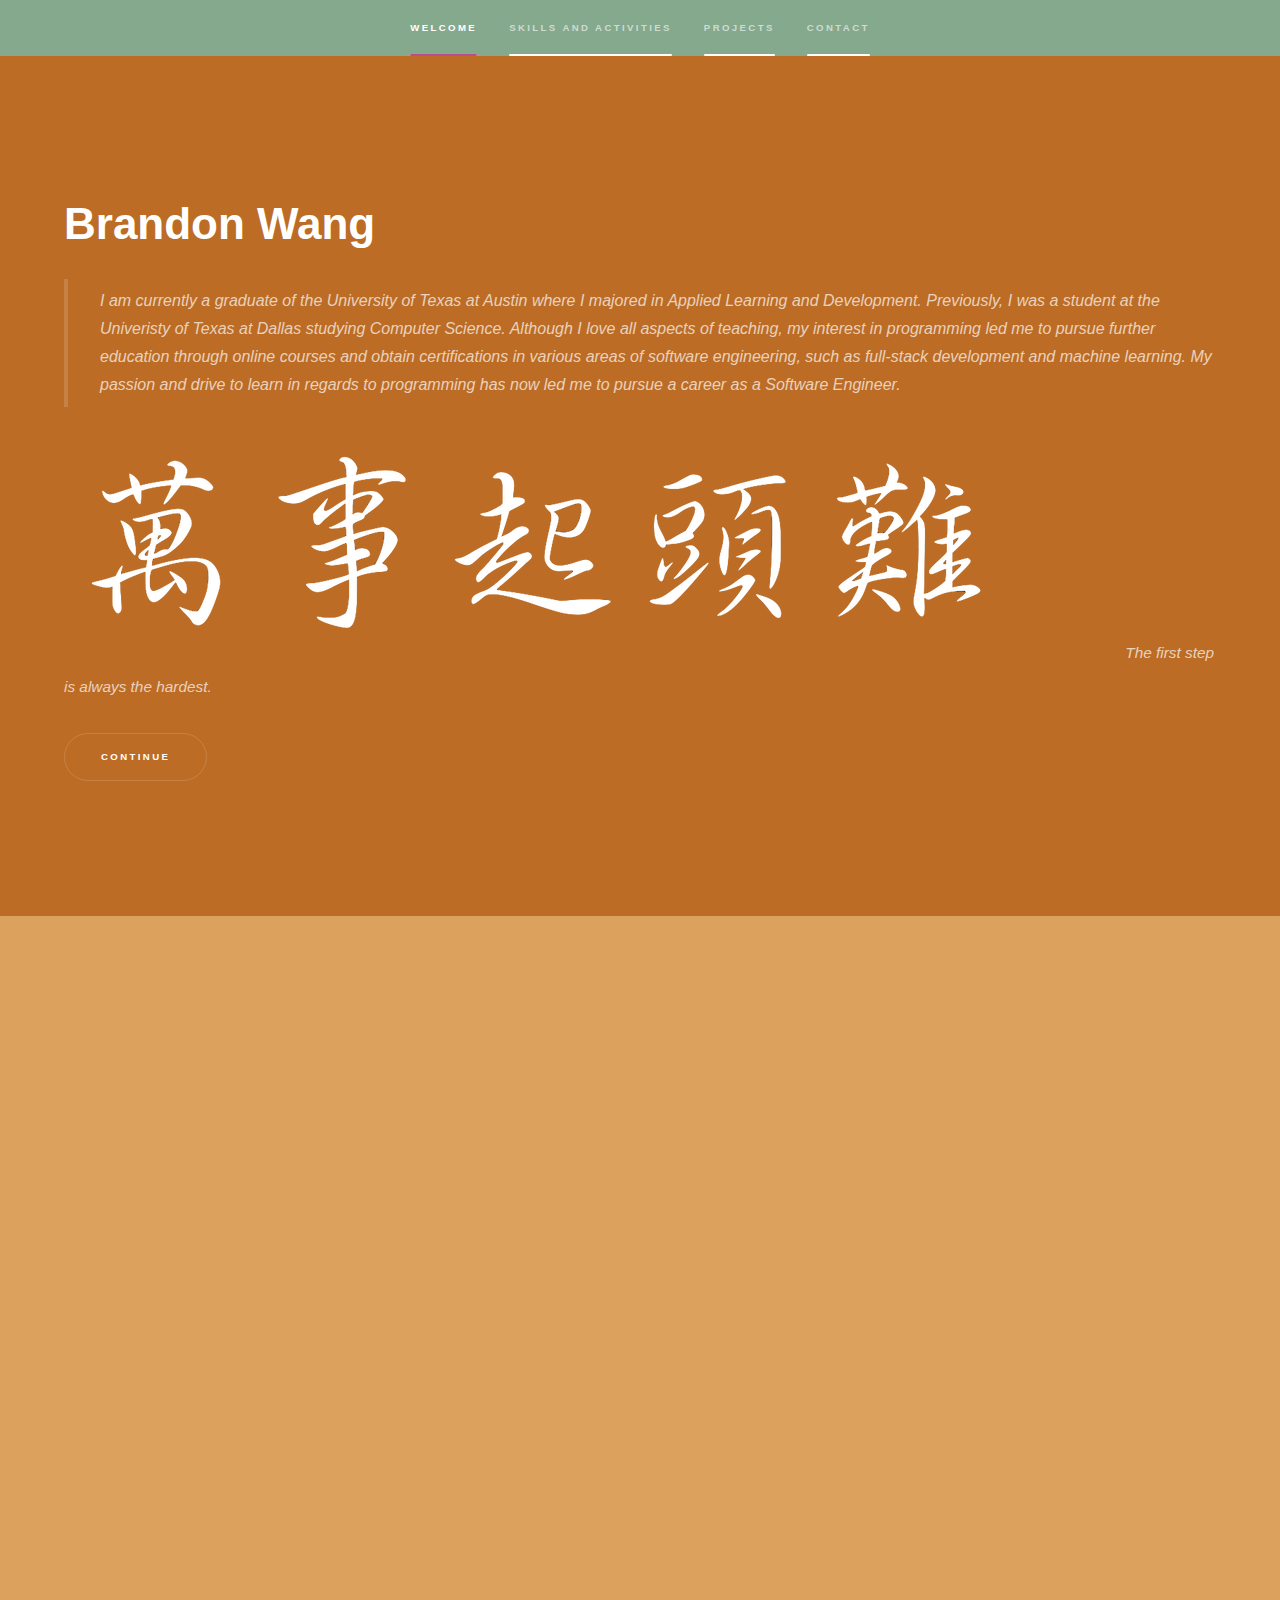
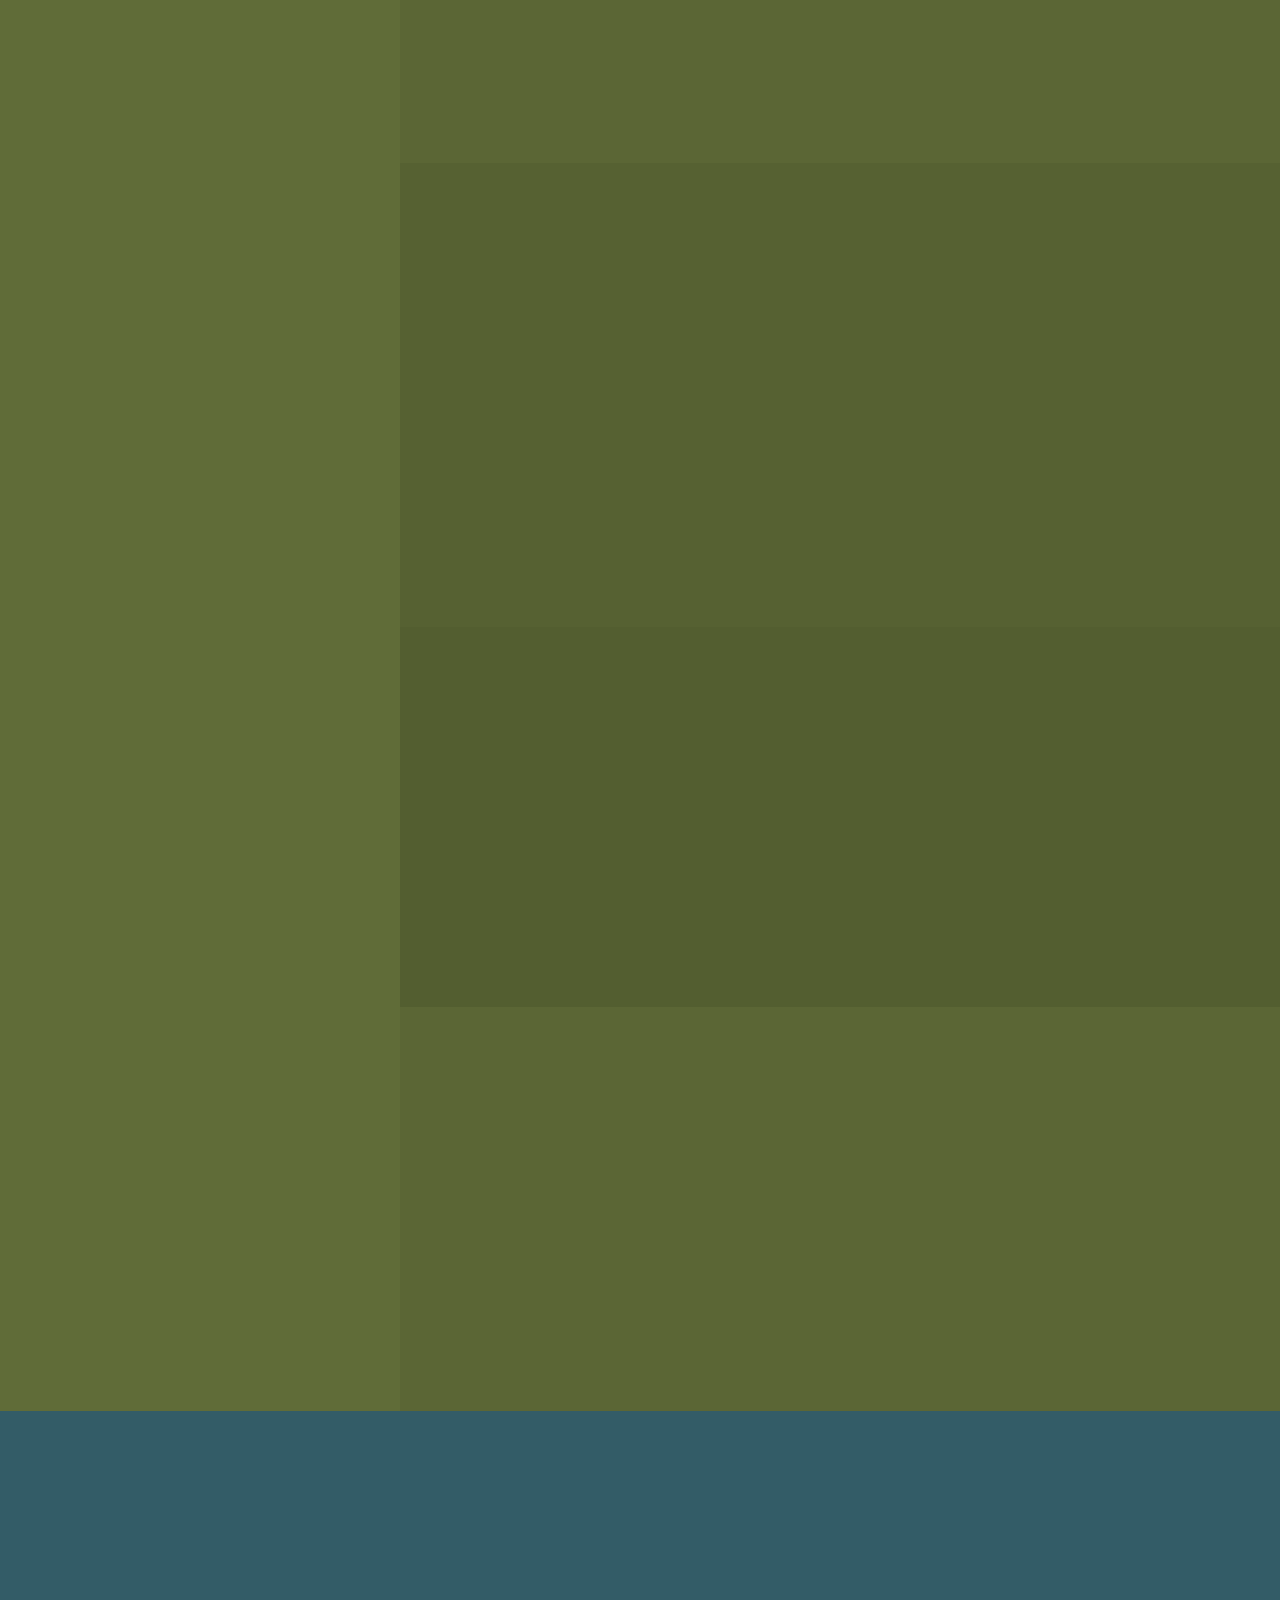
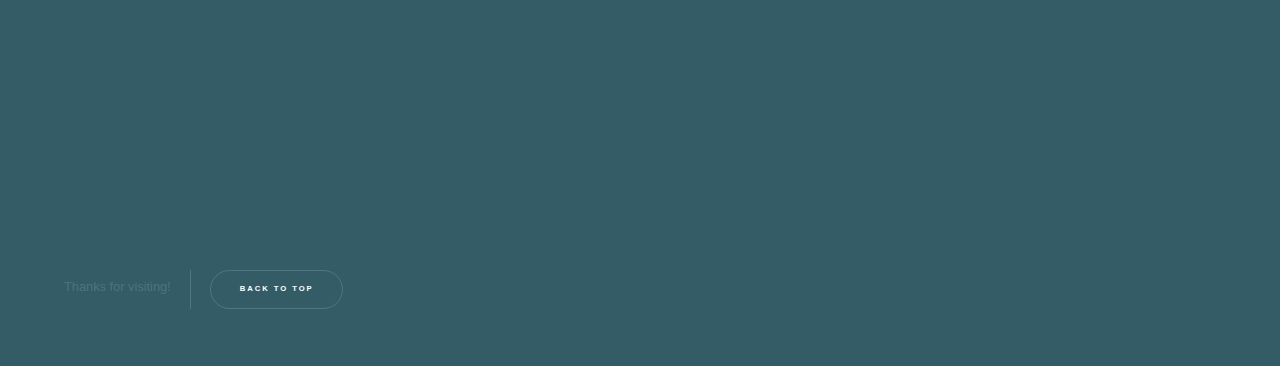
<file: index.html>
<!DOCTYPE HTML>

<html>
	<head>
		<title>My Portfolio</title>
		<meta charset="utf-8" />
		<meta name="viewport" content="width=device-width, initial-scale=1, user-scalable=no" />
		<link rel="stylesheet" href="assets/css/main.css" />
		<noscript><link rel="stylesheet" href="assets/css/noscript.css" /></noscript>
	</head>
	<body class="is-preload">

		<!-- Sidebar -->
			<section id="sidebar">
				<div class="inner">
					<nav>
						<ul>
							<li><a href="#intro">Welcome</a></li>
							<li><a href="#two">Skills and Activities</a></li>
							<li><a href="#one">Projects</a></li>
							<li><a href="#three">Contact</a></li>
						</ul>
					</nav>
				</div>
			</section>

		<!-- Wrapper -->
			<div id="wrapper">

				<!-- Intro -->
					<section id="intro" class="wrapper style1 fullscreen fade-up">
						<div class="inner">
							<h1>Brandon Wang</h1>
							<blockquote>
								I am currently a graduate of the University of Texas at Austin where I majored in Applied Learning and Development.
								Previously, I was a student at the Univeristy of Texas at Dallas studying Computer Science. Although I love all aspects of teaching, my interest in programming led me to pursue further 
								education through online courses and obtain certifications in various areas of software engineering, such as full-stack development and machine 
								learning. My passion and drive to learn in regards to programming has now led me to pursue a career 
								as a Software Engineer.
						</blockquote>
						<p> <img src="images/calligraphie.png"  /> <sub> <i>The first step is always the hardest.</i> </sub> </p>
							<ul class="actions">
								<li><a href="#two" class="button scrolly">Continue</a></li>
							</ul>
						</div>
					</section>
				<!-- Two -->
					<section id="two" class="wrapper style3 fade-up">
						<div class="inner">
							<h2>Skills and Activities</h2>
							<p>Some of the things I've picked up or done over the years</p>
							<div class="features">
								<section>
									<span class="icon solid major fa-code"></span>
									<h3>Proficiencies</h3> <blockquote><p>Java, C++, HTML, JavaScript, React, Python, GameMaker, Unity, CSS, Git, Mars Mips, COCO2dx, Flask, Mandarin</p></blockquote>
									
								</section>
								<section>
									<span class="icon solid major fa-link"></span>
									<h3>Relevant Coursework</h3> <blockquote><p>Calculus 1 & 2, CS I , II & III, Discrete Mathematics for Computing I and II, Computer Architecture, 
										C++ Programming in a UNIX Environment, Physics I, Probability and Statistics in CS, Algorithm Analysis and Data Structures,
									 Software Engineering, Harvard CS50p, FCC Responsive Web Design Certification, FCC Machine Learning with Python Certification,
									 FCC Data Analysis with Python Certification
									</p></blockquote>
									
								</section>
								<section>
									<span class="icon solid major fa-cog"></span>
									<h3>Student Organizations</h3> 
									<ul class="alt">
										<li>Association for Computing Machinery Projects(2019-2020): Member</li>
										<li>Computer Security Group(2019-2020): Member</li>
										<li>UTD Blockchain(2019-2020): Member of the Surge Mentorship Program</li>
										<li>Taiwanese American Student Association(2020-Current): Member</li>
										<li>University Fencing Club(2020-Current): Member</li>
										<li>Texas Crew(2021-2022): Team Captain</li>
									</ul>
									
								</section>
								<section>
									<span class="icon solid major fa-lock"></span>
									<h3> Professor Led Research Lab Assistant Experience</h3>
									<ul class="alt">
										<li>Fall 2019: Scaffolded Training Environment for Physics Problem-solving</li>
										<li>Spring 2020: Research on Educational Games and computer graphics</li>
										<li>Fall 2020: Research on Mobile Computing and Sensor Networking</li>
									</ul>
									
									
								</section>
								
								<section>
									<span class="icon solid major fa-desktop"></span>
									<h3>Work Experience</h3>
									<ul class="alt">
										<li>Sharetea: Manager</li>
										<li>BB.Q Chicken: Manager</li>
										<li>AID(Assisting Individuals with Disadvantages): Volunteer</li>
										<li>Computer Science Outreach Center: Teacher</li>

									</ul>
									
								</section>
								<section>
									<span class="icon major fa-gem"></span>
									<h3>Hobbies and Misc.</h3>
									<ul class="alt">
										<li>Best Project for ACM Projects 2019</li>
										<li>2018 Junior Olympics Qualifier</li>
										<li>2021 ACRA and SIRA B Finalist Winner</li>
										<li>NASM and NCCA Certified Personal Trainer</li>
									</ul>
									
								</section>
							</div>
							<ul class="actions stacked">
								<li><a href="seemoreimages.html" class="button primary fit">See some pictures!</a></li>
							</ul>
						</div>
						
					</section>
				<!-- One -->
					<section id="one" class="wrapper style2 spotlights">
						<section>
							<a class="image"> <img src="images/rpe.png " alt=""  /></a>
							<div class="content">
								<div class="inner">
									<h2>RPEasy</h2>
									<p>
										RPEasy is an IOS app designed to help fitness enthusiasts track the intensity and quality of their workouts in real time. 
										Built with SwiftUI for WatchOS, RPEasy takes heart 
										rate data from an Apple Watch and uses an algorithm to calculate a user's Rate of Perceived Exertion (RPE) on a scale of 1-10. 
										The RPE is displayed as a number at the 
										top of the screen, while a real-time graph of the workout set is displayed below.
										<br>
										I created RPEasy as a passion project after hitting a plateau in my own fitness journey and needed additonal
										data to track the quality and intensity of my workouts. In creating the RPE calculation algorithm, I used my knowledge as a
										certified personal trainer as well as feedback from members of the Longhorn Powerlifting Team to calculate as accurate 
										an RPE as possible
										
									</p>
								</div>
							</div>
						</section>

						<section>
							<a  class="image"><img src="images/senti.png" alt="" data-position="top center" /></a>
							<div class="content">
								<div class="inner">
									<h2>SentiSummary: Sentiment Analysis on YouTube Video Summaries </h2>
									<p>During the Covid-19 pandemic, my classes relied heavily on YouTube videos for remote learning, 
										which often required lengthy annotations. In response, I created a Chrome extension using Flask 
										and the YouTube transcript API to simplify the process by providing a transcript of the videos.
										 However, I took it a step further and implemented Hugging Face's AI 
										 summarization pipeline based on the distilbart-cnn-12-6 model to streamline the transcript. As I took a government 
										 class that involved watching a lot of news channels, I decided to add rudimentary sentiment 
										 analysis using the TextBlob API and its NLP capabilities. This allowed me to gain insights into the emotions 
										 conveyed by news channels, providing me with a deeper understanding of the content presented.										
									</p>
								</div>
							</div>
						</section>
						<section>
							<a class="image"><img src="images/locop.png" alt="" data-position="top left" /></a>
							<div class="content">
								<div class="inner">
									<h2>Location Optimizer</h2>
									<p>During my senior year, my friends and I planned a weekend trip to New York City. 
										While planning, I found comparing the prices and distances of potential hotels to be an extremely tedious 
										task. To tackle this challenge, I utilized my backend development skills and integrated Google API to build 
										a program that takes in the trip itinerary and outputs a list of optimal hotels. The program divides a rough 
										circle around the locations into cells and checks for available hotels. Based on the travel time and price, the 
										hotel information is then sorted and returned as a list to help users easily make an informed decision. <br> <br>
								To my dismay, friends completely disregarded the optimized suggestions and chose Feather Factory which is both expensive 
								and an hour away from anything in our itenerary.</p>
								</div>
							</div>
						</section>
						<section>
							<a  class="image"><img src="images/GPT.png" alt="" data-position="top center" /></a>
							<div class="content">
								<div class="inner">
									<h2>Pocket Partner</h2>
									<p>
										Pocket Partner is a chatbot that utilizes the OpenAI API to provide fitness-related information to users. 
										To optimize its responses with relevant and accurate information, I fine-tuned the Davinci model with my 
										experience working with clients and their questions. <br>
										While working as a personal trainer, I noticed that 
										many of my clients lacked knowledge about their body structures, experience levels, and time commitments, and 
										that generic search results didn't always cater to their specific needs. I created 
										Pocket Partner to make information more easily accessible and encourage safe exercise practices. 
									</p>
									
								</div>
							</div>
						</section>
						<section>
							<a " class="image"><img src="images/climatechange.PNG" alt="" data-position="50% 25%" /></a>
							<div class="content">
								<div class="inner">
									<h2>ACM-Climate</h2>
									<p>A semester long team project using an agile development cycle to create an interactive game using the COCO2dx engine and C++ that educates the public on 
										climate change and its effects. As the SCRUM master, I was responsible for the entire development cycle, 
										including Critical Design Review, deliverables and product backlogs,
										 storyboarding, prototyping, and competitive analysis. Beacause of our team efforts, we won ACM Best Projects 2019!
									</p>
									<ul class="actions">
										<li><a target="_blank" href="https://github.com/brandonwng/acm-climate" class="button">GitHub</a></li>
									</ul>
								</div>
							</div>
						</section>
					</section>
				<!-- Three -->
					<section id="three" class="wrapper style1 fade-up">
						<div class="inner">
							<h2>Get in touch</h2>
							<p>I would love to hear from you!</p>
							<div class="split style1">
								
								<section>
									<ul class="contact">
										<li>
											<h3>Email</h3>
											<a href="mailto:brandon.sc.wng@gmail.com">Brandon.sc.wng@gmail.com</a>
										</li>
										<li>
											<h3>Social</h3>
											<ul class="icons">
												
												<li><a href="https://github.com/brandonwng" target="_blank" class="icon brands fa-github"><span class="label">GitHub</span></a></li>
												<li><a href="https://www.linkedin.com/in/brandon-wang-68b811238/" target="_blank" class="icon brands fa-linkedin-in"><span class="label">LinkedIn</span></a></li>
											</ul>
										</li>
									</ul>
								</section>
							</div>
						</div>
					</section>

			</div>

		<!-- Footer -->
		<footer id="footer" class="wrapper alt">
			<div class="inner">
				<ul class="menu">
					<li>Thanks for visiting!</li><li><a class="button scrolly" href="#intro">Back to top</a></li>
				</ul>
			</div>
		</footer>

		<!-- Scripts -->
			<script src="assets/js/jquery.min.js"></script>
			<script src="assets/js/jquery.scrollex.min.js"></script>
			<script src="assets/js/jquery.scrolly.min.js"></script>
			<script src="assets/js/browser.min.js"></script>
			<script src="assets/js/breakpoints.min.js"></script>
			<script src="assets/js/util.js"></script>
			<script src="assets/js/main.js"></script>
			

	</body>
</html>
</file>
<file: assets/css/noscript.css>
/*
	Hyperspace by HTML5 UP
	html5up.net | @ajlkn
	Free for personal and commercial use under the CCA 3.0 license (html5up.net/license)
*/

/* Spotlights */

	.spotlights > section > .image:before {
		opacity: 0 !important;
	}

	.spotlights > section > .content > .inner {
		-moz-transform: none !important;
		-webkit-transform: none !important;
		-ms-transform: none !important;
		transform: none !important;
		opacity: 1 !important;
	}

/* Wrapper */

	.wrapper > .inner {
		opacity: 1 !important;
		-moz-transform: none !important;
		-webkit-transform: none !important;
		-ms-transform: none !important;
		transform: none !important;
	}

/* Sidebar */

	#sidebar > .inner {
		opacity: 1 !important;
	}

	#sidebar nav > ul > li {
		-moz-transform: none !important;
		-webkit-transform: none !important;
		-ms-transform: none !important;
		transform: none !important;
		opacity: 1 !important;
	}
</file>
<file: assets/css/main.css>
@import url(fontawesome-all.min.css);



html, body, div, span, applet, object,
iframe, h1, h2, h3, h4, h5, h6, p, blockquote,
pre, a, abbr, acronym, address, big, cite,
code, del, dfn, em, img, ins, kbd, q, s, samp,
small, strike, strong, sub, sup, tt, var, b,
u, i, center, dl, dt, dd, ol, ul, li, fieldset,
form, label, legend, table, caption, tbody,
tfoot, thead, tr, th, td, article, aside,
canvas, details, embed, figure, figcaption,
footer, header, hgroup, menu, nav, output, ruby,
section, summary, time, mark, audio, video {
	margin: 0;
	padding: 0;
	border: 0;
	font-size: 97%;
	font: inherit;
	vertical-align: baseline;}

article, aside, details, figcaption, figure,
footer, header, hgroup, menu, nav, section {
	display: block;}

body {
	line-height: 1;
}

ol, ul {
	list-style: none;
}

blockquote, q {
	quotes: none;
}

	blockquote:before, blockquote:after, q:before, q:after {
		content: '';
		content: none;
	}

table {
	border-collapse: collapse;
	border-spacing: 0;
}

body {
	-webkit-text-size-adjust: none;
}

mark {
	background-color: transparent;
	color: inherit;
}

input::-moz-focus-inner {
	border: 0;
	padding: 0;
}

input, select, textarea {
	-moz-appearance: none;
	-webkit-appearance: none;
	-ms-appearance: none;
	appearance: none;
}

/* Basic */

	@-ms-viewport {
		width: device-width;
	}

	body {
		-ms-overflow-style: scrollbar;
	}

	@media screen and (max-width: 480px) {

		html, body {
			min-width: 320px;
		}

	}

	html {
		box-sizing: border-box;
	}

	*, *:before, *:after {
		box-sizing: inherit;
	}

	body {
		background: #9c6644;
	}

		body.is-preload *, body.is-preload *:before, body.is-preload *:after {
			-moz-animation: none !important;
			-webkit-animation: none !important;
			-ms-animation: none !important;
			animation: none !important;
			-moz-transition: none !important;
			-webkit-transition: none !important;
			-ms-transition: none !important;
			transition: none !important;
		}

/* Type */

	body, input, select, textarea {
		color: rgba(255, 255, 255, 0.7);
		font-family: Arial, Helvetica, sans-serif;
		font-size: 16.5pt;
		font-weight: normal;
		line-height: 1.75;
	}

		@media screen and (max-width: 1680px) {

			body, input, select, textarea {
				font-size: 13pt;
			}

		}

		@media screen and (max-width: 1280px) {

			body, input, select, textarea {
				font-size: 12pt;
			}

		}

		@media screen and (max-width: 360px) {

			body, input, select, textarea {
				font-size: 11pt;
			}

		}

	a {
		-moz-transition: color 0.2s ease, border-bottom-color 0.2s ease;
		-webkit-transition: color 0.2s ease, border-bottom-color 0.2s ease;
		-ms-transition: color 0.2s ease, border-bottom-color 0.2s ease;
		transition: color 0.2s ease, border-bottom-color 0.2s ease;
		border-bottom: dotted 1px rgba(255, 255, 255, 0.5);
		color: inherit;
		text-decoration: none;
	}

		a:hover {
			border-bottom-color: transparent;
			color: #ffffff;
		}

	strong, b {
		color: #ffffff;
		font-weight: bold;
	}

	em, i {
		font-style: italic;
	}

	p {
		margin: 0 0 2em 0;
	}

	h1, h2, h3, h4, h5, h6 {
		color: #ffffff;
		font-weight: bold;
		line-height: 1.5;
		margin: 0 0 0.5em 0;
	}

		h1 a, h2 a, h3 a, h4 a, h5 a, h6 a {
			color: inherit;
			text-decoration: none;
		}

	h1 {
		font-size: 2.75em;
	}

		h1.major {
			margin: 0 0 1.3em 0;
			position: relative;
			padding-bottom: 0.35em;
			
		}

			h1.major:after {
				background-image: -moz-linear-gradient(to right, #ffffff, #ffffff);
				background-image: -webkit-linear-gradient(to right, #ffffff, #ffffff);
				background-image: -ms-linear-gradient(to right, #ffffff, #ffffff);
				background-image: linear-gradient(to right, #ffffff, #ffffff);
				-moz-transition: max-width 0.2s ease;
				-webkit-transition: max-width 0.2s ease;
				-ms-transition: max-width 0.2s ease;
				transition: max-width 0.2s ease;
				border-radius: 0.2em;
				bottom: 0;
				content: '';
				height: 0.05em;
				position: absolute;
				right: 0;
				width: 100%;
				opacity: 0.4;
			}

	h2 {
		font-size: 1.75em;
	}

	h3 {
		font-size: 1.1em;
	}

	h4 {
		font-size: 1em;
	}

	h5 {
		font-size: 0.8em;
	}

	h6 {
		font-size: 0.6em;
	}

	@media screen and (max-width: 736px) {

		h1 {
			font-size: 2em;
		}

		h2 {
			font-size: 1.25em;
		}

		h3 {
			font-size: 1em;
		}

		h4 {
			font-size: 0.8em;
		}

		h5 {
			font-size: 0.6em;
		}

		h6 {
			font-size: 0.6em;
		}

	}

	sub {
		font-size: 0.8em;
		position: relative;
		top: 0.5em;
	}

	sup {
		font-size: 0.8em;
		position: relative;
		top: -0.5em;
	}

	blockquote {
		border-left: solid 4px rgba(255, 255, 255, 0.15);
		font-style: italic;
		margin: 0 0 2em 0;
		padding: 0.5em 0 0.5em 2em;
	}

	code {
		background: rgba(255, 255, 255, 0.05);
		border-radius: 0.25em;
		border: solid 1px rgba(255, 255, 255, 0.15);
		font-family: "Courier New", monospace;
		font-size: 0.9em;
		margin: 0 0.25em;
		padding: 0.25em 0.65em;
	}

	pre {
		-webkit-overflow-scrolling: touch;
		font-family: "Courier New", monospace;
		font-size: 0.9em;
		margin: 0 0 2em 0;
	}

		pre code {
			display: block;
			line-height: 1.75em;
			padding: 1em 1.5em;
			overflow-x: auto;
		}

	hr {
		border: 0;
		border-bottom: solid 1px rgba(255, 255, 255, 0.15);
		margin: 2em 0;
	}

		hr.major {
			margin: 3em 0;
		}

	.align-left {
		text-align: left;
	}

	.align-center {
		text-align: center;
	}

	.align-right {
		text-align: right;
	}

/* Row */

	.row {
		display: flex;
		flex-wrap: wrap;
		box-sizing: border-box;
		align-items: stretch;
	}

		.row > * {
			box-sizing: border-box;
		}

		.row.gtr-uniform > * > :last-child {
			margin-bottom: 0;
		}

		.row.aln-left {
			justify-content: flex-start;
		}

		.row.aln-center {
			justify-content: center;
		}

		.row.aln-right {
			justify-content: flex-end;
		}

		.row.aln-top {
			align-items: flex-start;
		}

		.row.aln-middle {
			align-items: center;
		}

		.row.aln-bottom {
			align-items: flex-end;
		}

		.row > .imp {
			order: -1;
		}

		.row > .col-1 {
			width: 8.33333%;
		}

		.row > .off-1 {
			margin-left: 8.33333%;
		}

		.row > .col-2 {
			width: 16.66667%;
		}

		.row > .off-2 {
			margin-left: 16.66667%;
		}

		.row > .col-3 {
			width: 25%;
		}

		.row > .off-3 {
			margin-left: 25%;
		}

		.row > .col-4 {
			width: 33.33333%;
		}

		.row > .off-4 {
			margin-left: 33.33333%;
		}

		.row > .col-5 {
			width: 41.66667%;
		}

		.row > .off-5 {
			margin-left: 41.66667%;
		}

		.row > .col-6 {
			width: 50%;
		}

		.row > .off-6 {
			margin-left: 50%;
		}

		.row > .col-7 {
			width: 58.33333%;
		}

		.row > .off-7 {
			margin-left: 58.33333%;
		}

		.row > .col-8 {
			width: 66.66667%;
		}

		.row > .off-8 {
			margin-left: 66.66667%;
		}

		.row > .col-9 {
			width: 75%;
		}

		.row > .off-9 {
			margin-left: 75%;
		}

		.row > .col-10 {
			width: 83.33333%;
		}

		.row > .off-10 {
			margin-left: 83.33333%;
		}

		.row > .col-11 {
			width: 91.66667%;
		}

		.row > .off-11 {
			margin-left: 91.66667%;
		}

		.row > .col-12 {
			width: 100%;
		}

		.row > .off-12 {
			margin-left: 100%;
		}

		.row.gtr-0 {
			margin-top: 0;
			margin-left: 0em;
		}

			.row.gtr-0 > * {
				padding: 0 0 0 0em;
			}

			.row.gtr-0.gtr-uniform {
				margin-top: 0em;
			}

				.row.gtr-0.gtr-uniform > * {
					padding-top: 0em;
				}

		.row.gtr-25 {
			margin-top: 0;
			margin-left: -0.375em;
		}

			.row.gtr-25 > * {
				padding: 0 0 0 0.375em;
			}

			.row.gtr-25.gtr-uniform {
				margin-top: -0.375em;
			}

				.row.gtr-25.gtr-uniform > * {
					padding-top: 0.375em;
				}

		.row.gtr-50 {
			margin-top: 0;
			margin-left: -0.75em;
		}

			.row.gtr-50 > * {
				padding: 0 0 0 0.75em;
			}

			.row.gtr-50.gtr-uniform {
				margin-top: -0.75em;
			}

				.row.gtr-50.gtr-uniform > * {
					padding-top: 0.75em;
				}

		.row {
			margin-top: 0;
			margin-left: -1.5em;
		}

			.row > * {
				padding: 0 0 0 1.5em;
			}

			.row.gtr-uniform {
				margin-top: -1.5em;
			}

				.row.gtr-uniform > * {
					padding-top: 1.5em;
				}

		.row.gtr-150 {
			margin-top: 0;
			margin-left: -2.25em;
		}

			.row.gtr-150 > * {
				padding: 0 0 0 2.25em;
			}

			.row.gtr-150.gtr-uniform {
				margin-top: -2.25em;
			}

				.row.gtr-150.gtr-uniform > * {
					padding-top: 2.25em;
				}

		.row.gtr-200 {
			margin-top: 0;
			margin-left: -3em;
		}

			.row.gtr-200 > * {
				padding: 0 0 0 3em;
			}

			.row.gtr-200.gtr-uniform {
				margin-top: -3em;
			}

				.row.gtr-200.gtr-uniform > * {
					padding-top: 3em;
				}

		@media screen and (max-width: 1680px) {

			.row {
				display: flex;
				flex-wrap: wrap;
				box-sizing: border-box;
				align-items: stretch;
			}

				.row > * {
					box-sizing: border-box;
				}

				.row.gtr-uniform > * > :last-child {
					margin-bottom: 0;
				}

				.row.aln-left {
					justify-content: flex-start;
				}

				.row.aln-center {
					justify-content: center;
				}

				.row.aln-right {
					justify-content: flex-end;
				}

				.row.aln-top {
					align-items: flex-start;
				}

				.row.aln-middle {
					align-items: center;
				}

				.row.aln-bottom {
					align-items: flex-end;
				}

				.row > .imp-xlarge {
					order: -1;
				}

				.row > .col-1-xlarge {
					width: 8.33333%;
				}

				.row > .off-1-xlarge {
					margin-left: 8.33333%;
				}

				.row > .col-2-xlarge {
					width: 16.66667%;
				}

				.row > .off-2-xlarge {
					margin-left: 16.66667%;
				}

				.row > .col-3-xlarge {
					width: 25%;
				}

				.row > .off-3-xlarge {
					margin-left: 25%;
				}

				.row > .col-4-xlarge {
					width: 33.33333%;
				}

				.row > .off-4-xlarge {
					margin-left: 33.33333%;
				}

				.row > .col-5-xlarge {
					width: 41.66667%;
				}

				.row > .off-5-xlarge {
					margin-left: 41.66667%;
				}

				.row > .col-6-xlarge {
					width: 50%;
				}

				.row > .off-6-xlarge {
					margin-left: 50%;
				}

				.row > .col-7-xlarge {
					width: 58.33333%;
				}

				.row > .off-7-xlarge {
					margin-left: 58.33333%;
				}

				.row > .col-8-xlarge {
					width: 66.66667%;
				}

				.row > .off-8-xlarge {
					margin-left: 66.66667%;
				}

				.row > .col-9-xlarge {
					width: 75%;
				}

				.row > .off-9-xlarge {
					margin-left: 75%;
				}

				.row > .col-10-xlarge {
					width: 83.33333%;
				}

				.row > .off-10-xlarge {
					margin-left: 83.33333%;
				}

				.row > .col-11-xlarge {
					width: 91.66667%;
				}

				.row > .off-11-xlarge {
					margin-left: 91.66667%;
				}

				.row > .col-12-xlarge {
					width: 100%;
				}

				.row > .off-12-xlarge {
					margin-left: 100%;
				}

				.row.gtr-0 {
					margin-top: 0;
					margin-left: 0em;
				}

					.row.gtr-0 > * {
						padding: 0 0 0 0em;
					}

					.row.gtr-0.gtr-uniform {
						margin-top: 0em;
					}

						.row.gtr-0.gtr-uniform > * {
							padding-top: 0em;
						}

				.row.gtr-25 {
					margin-top: 0;
					margin-left: -0.375em;
				}

					.row.gtr-25 > * {
						padding: 0 0 0 0.375em;
					}

					.row.gtr-25.gtr-uniform {
						margin-top: -0.375em;
					}

						.row.gtr-25.gtr-uniform > * {
							padding-top: 0.375em;
						}

				.row.gtr-50 {
					margin-top: 0;
					margin-left: -0.75em;
				}

					.row.gtr-50 > * {
						padding: 0 0 0 0.75em;
					}

					.row.gtr-50.gtr-uniform {
						margin-top: -0.75em;
					}

						.row.gtr-50.gtr-uniform > * {
							padding-top: 0.75em;
						}

				.row {
					margin-top: 0;
					margin-left: -1.5em;
				}

					.row > * {
						padding: 0 0 0 1.5em;
					}

					.row.gtr-uniform {
						margin-top: -1.5em;
					}

						.row.gtr-uniform > * {
							padding-top: 1.5em;
						}

				.row.gtr-150 {
					margin-top: 0;
					margin-left: -2.25em;
				}

					.row.gtr-150 > * {
						padding: 0 0 0 2.25em;
					}

					.row.gtr-150.gtr-uniform {
						margin-top: -2.25em;
					}

						.row.gtr-150.gtr-uniform > * {
							padding-top: 2.25em;
						}

				.row.gtr-200 {
					margin-top: 0;
					margin-left: -3em;
				}

					.row.gtr-200 > * {
						padding: 0 0 0 3em;
					}

					.row.gtr-200.gtr-uniform {
						margin-top: -3em;
					}

						.row.gtr-200.gtr-uniform > * {
							padding-top: 3em;
						}

		}

		@media screen and (max-width: 1280px) {

			.row {
				display: flex;
				flex-wrap: wrap;
				box-sizing: border-box;
				align-items: stretch;
			}

				.row > * {
					box-sizing: border-box;
				}

				.row.gtr-uniform > * > :last-child {
					margin-bottom: 0;
				}

				.row.aln-left {
					justify-content: flex-start;
				}

				.row.aln-center {
					justify-content: center;
				}

				.row.aln-right {
					justify-content: flex-end;
				}

				.row.aln-top {
					align-items: flex-start;
				}

				.row.aln-middle {
					align-items: center;
				}

				.row.aln-bottom {
					align-items: flex-end;
				}

				.row > .imp-large {
					order: -1;
				}

				.row > .col-1-large {
					width: 8.33333%;
				}

				.row > .off-1-large {
					margin-left: 8.33333%;
				}

				.row > .col-2-large {
					width: 16.66667%;
				}

				.row > .off-2-large {
					margin-left: 16.66667%;
				}

				.row > .col-3-large {
					width: 25%;
				}

				.row > .off-3-large {
					margin-left: 25%;
				}

				.row > .col-4-large {
					width: 33.33333%;
				}

				.row > .off-4-large {
					margin-left: 33.33333%;
				}

				.row > .col-5-large {
					width: 41.66667%;
				}

				.row > .off-5-large {
					margin-left: 41.66667%;
				}

				.row > .col-6-large {
					width: 50%;
				}

				.row > .off-6-large {
					margin-left: 50%;
				}

				.row > .col-7-large {
					width: 58.33333%;
				}

				.row > .off-7-large {
					margin-left: 58.33333%;
				}

				.row > .col-8-large {
					width: 66.66667%;
				}

				.row > .off-8-large {
					margin-left: 66.66667%;
				}

				.row > .col-9-large {
					width: 75%;
				}

				.row > .off-9-large {
					margin-left: 75%;
				}

				.row > .col-10-large {
					width: 83.33333%;
				}

				.row > .off-10-large {
					margin-left: 83.33333%;
				}

				.row > .col-11-large {
					width: 91.66667%;
				}

				.row > .off-11-large {
					margin-left: 91.66667%;
				}

				.row > .col-12-large {
					width: 100%;
				}

				.row > .off-12-large {
					margin-left: 100%;
				}

				.row.gtr-0 {
					margin-top: 0;
					margin-left: 0em;
				}

					.row.gtr-0 > * {
						padding: 0 0 0 0em;
					}

					.row.gtr-0.gtr-uniform {
						margin-top: 0em;
					}

						.row.gtr-0.gtr-uniform > * {
							padding-top: 0em;
						}

				.row.gtr-25 {
					margin-top: 0;
					margin-left: -0.375em;
				}

					.row.gtr-25 > * {
						padding: 0 0 0 0.375em;
					}

					.row.gtr-25.gtr-uniform {
						margin-top: -0.375em;
					}

						.row.gtr-25.gtr-uniform > * {
							padding-top: 0.375em;
						}

				.row.gtr-50 {
					margin-top: 0;
					margin-left: -0.75em;
				}

					.row.gtr-50 > * {
						padding: 0 0 0 0.75em;
					}

					.row.gtr-50.gtr-uniform {
						margin-top: -0.75em;
					}

						.row.gtr-50.gtr-uniform > * {
							padding-top: 0.75em;
						}

				.row {
					margin-top: 0;
					margin-left: -1.5em;
				}

					.row > * {
						padding: 0 0 0 1.5em;
					}

					.row.gtr-uniform {
						margin-top: -1.5em;
					}

						.row.gtr-uniform > * {
							padding-top: 1.5em;
						}

				.row.gtr-150 {
					margin-top: 0;
					margin-left: -2.25em;
				}

					.row.gtr-150 > * {
						padding: 0 0 0 2.25em;
					}

					.row.gtr-150.gtr-uniform {
						margin-top: -2.25em;
					}

						.row.gtr-150.gtr-uniform > * {
							padding-top: 2.25em;
						}

				.row.gtr-200 {
					margin-top: 0;
					margin-left: -3em;
				}

					.row.gtr-200 > * {
						padding: 0 0 0 3em;
					}

					.row.gtr-200.gtr-uniform {
						margin-top: -3em;
					}

						.row.gtr-200.gtr-uniform > * {
							padding-top: 3em;
						}

		}

		@media screen and (max-width: 980px) {

			.row {
				display: flex;
				flex-wrap: wrap;
				box-sizing: border-box;
				align-items: stretch;
			}

				.row > * {
					box-sizing: border-box;
				}

				.row.gtr-uniform > * > :last-child {
					margin-bottom: 0;
				}

				.row.aln-left {
					justify-content: flex-start;
				}

				.row.aln-center {
					justify-content: center;
				}

				.row.aln-right {
					justify-content: flex-end;
				}

				.row.aln-top {
					align-items: flex-start;
				}

				.row.aln-middle {
					align-items: center;
				}

				.row.aln-bottom {
					align-items: flex-end;
				}

				.row > .imp-medium {
					order: -1;
				}

				.row > .col-1-medium {
					width: 8.33333%;
				}

				.row > .off-1-medium {
					margin-left: 8.33333%;
				}

				.row > .col-2-medium {
					width: 16.66667%;
				}

				.row > .off-2-medium {
					margin-left: 16.66667%;
				}

				.row > .col-3-medium {
					width: 25%;
				}

				.row > .off-3-medium {
					margin-left: 25%;
				}

				.row > .col-4-medium {
					width: 33.33333%;
				}

				.row > .off-4-medium {
					margin-left: 33.33333%;
				}

				.row > .col-5-medium {
					width: 41.66667%;
				}

				.row > .off-5-medium {
					margin-left: 41.66667%;
				}

				.row > .col-6-medium {
					width: 50%;
				}

				.row > .off-6-medium {
					margin-left: 50%;
				}

				.row > .col-7-medium {
					width: 58.33333%;
				}

				.row > .off-7-medium {
					margin-left: 58.33333%;
				}

				.row > .col-8-medium {
					width: 66.66667%;
				}

				.row > .off-8-medium {
					margin-left: 66.66667%;
				}

				.row > .col-9-medium {
					width: 75%;
				}

				.row > .off-9-medium {
					margin-left: 75%;
				}

				.row > .col-10-medium {
					width: 83.33333%;
				}

				.row > .off-10-medium {
					margin-left: 83.33333%;
				}

				.row > .col-11-medium {
					width: 91.66667%;
				}

				.row > .off-11-medium {
					margin-left: 91.66667%;
				}

				.row > .col-12-medium {
					width: 100%;
				}

				.row > .off-12-medium {
					margin-left: 100%;
				}

				.row.gtr-0 {
					margin-top: 0;
					margin-left: 0em;
				}

					.row.gtr-0 > * {
						padding: 0 0 0 0em;
					}

					.row.gtr-0.gtr-uniform {
						margin-top: 0em;
					}

						.row.gtr-0.gtr-uniform > * {
							padding-top: 0em;
						}

				.row.gtr-25 {
					margin-top: 0;
					margin-left: -0.375em;
				}

					.row.gtr-25 > * {
						padding: 0 0 0 0.375em;
					}

					.row.gtr-25.gtr-uniform {
						margin-top: -0.375em;
					}

						.row.gtr-25.gtr-uniform > * {
							padding-top: 0.375em;
						}

				.row.gtr-50 {
					margin-top: 0;
					margin-left: -0.75em;
				}

					.row.gtr-50 > * {
						padding: 0 0 0 0.75em;
					}

					.row.gtr-50.gtr-uniform {
						margin-top: -0.75em;
					}

						.row.gtr-50.gtr-uniform > * {
							padding-top: 0.75em;
						}

				.row {
					margin-top: 0;
					margin-left: -1.5em;
				}

					.row > * {
						padding: 0 0 0 1.5em;
					}

					.row.gtr-uniform {
						margin-top: -1.5em;
					}

						.row.gtr-uniform > * {
							padding-top: 1.5em;
						}

				.row.gtr-150 {
					margin-top: 0;
					margin-left: -2.25em;
				}

					.row.gtr-150 > * {
						padding: 0 0 0 2.25em;
					}

					.row.gtr-150.gtr-uniform {
						margin-top: -2.25em;
					}

						.row.gtr-150.gtr-uniform > * {
							padding-top: 2.25em;
						}

				.row.gtr-200 {
					margin-top: 0;
					margin-left: -3em;
				}

					.row.gtr-200 > * {
						padding: 0 0 0 3em;
					}

					.row.gtr-200.gtr-uniform {
						margin-top: -3em;
					}

						.row.gtr-200.gtr-uniform > * {
							padding-top: 3em;
						}

		}

		@media screen and (max-width: 736px) {

			.row {
				display: flex;
				flex-wrap: wrap;
				box-sizing: border-box;
				align-items: stretch;
			}

				.row > * {
					box-sizing: border-box;
				}

				.row.gtr-uniform > * > :last-child {
					margin-bottom: 0;
				}

				.row.aln-left {
					justify-content: flex-start;
				}

				.row.aln-center {
					justify-content: center;
				}

				.row.aln-right {
					justify-content: flex-end;
				}

				.row.aln-top {
					align-items: flex-start;
				}

				.row.aln-middle {
					align-items: center;
				}

				.row.aln-bottom {
					align-items: flex-end;
				}

				.row > .imp-small {
					order: -1;
				}

				.row > .col-1-small {
					width: 8.33333%;
				}

				.row > .off-1-small {
					margin-left: 8.33333%;
				}

				.row > .col-2-small {
					width: 16.66667%;
				}

				.row > .off-2-small {
					margin-left: 16.66667%;
				}

				.row > .col-3-small {
					width: 25%;
				}

				.row > .off-3-small {
					margin-left: 25%;
				}

				.row > .col-4-small {
					width: 33.33333%;
				}

				.row > .off-4-small {
					margin-left: 33.33333%;
				}

				.row > .col-5-small {
					width: 41.66667%;
				}

				.row > .off-5-small {
					margin-left: 41.66667%;
				}

				.row > .col-6-small {
					width: 50%;
				}

				.row > .off-6-small {
					margin-left: 50%;
				}

				.row > .col-7-small {
					width: 58.33333%;
				}

				.row > .off-7-small {
					margin-left: 58.33333%;
				}

				.row > .col-8-small {
					width: 66.66667%;
				}

				.row > .off-8-small {
					margin-left: 66.66667%;
				}

				.row > .col-9-small {
					width: 75%;
				}

				.row > .off-9-small {
					margin-left: 75%;
				}

				.row > .col-10-small {
					width: 83.33333%;
				}

				.row > .off-10-small {
					margin-left: 83.33333%;
				}

				.row > .col-11-small {
					width: 91.66667%;
				}

				.row > .off-11-small {
					margin-left: 91.66667%;
				}

				.row > .col-12-small {
					width: 100%;
				}

				.row > .off-12-small {
					margin-left: 100%;
				}

				.row.gtr-0 {
					margin-top: 0;
					margin-left: 0em;
				}

					.row.gtr-0 > * {
						padding: 0 0 0 0em;
					}

					.row.gtr-0.gtr-uniform {
						margin-top: 0em;
					}

						.row.gtr-0.gtr-uniform > * {
							padding-top: 0em;
						}

				.row.gtr-25 {
					margin-top: 0;
					margin-left: -0.375em;
				}

					.row.gtr-25 > * {
						padding: 0 0 0 0.375em;
					}

					.row.gtr-25.gtr-uniform {
						margin-top: -0.375em;
					}

						.row.gtr-25.gtr-uniform > * {
							padding-top: 0.375em;
						}

				.row.gtr-50 {
					margin-top: 0;
					margin-left: -0.75em;
				}

					.row.gtr-50 > * {
						padding: 0 0 0 0.75em;
					}

					.row.gtr-50.gtr-uniform {
						margin-top: -0.75em;
					}

						.row.gtr-50.gtr-uniform > * {
							padding-top: 0.75em;
						}

				.row {
					margin-top: 0;
					margin-left: -1.5em;
				}

					.row > * {
						padding: 0 0 0 1.5em;
					}

					.row.gtr-uniform {
						margin-top: -1.5em;
					}

						.row.gtr-uniform > * {
							padding-top: 1.5em;
						}

				.row.gtr-150 {
					margin-top: 0;
					margin-left: -2.25em;
				}

					.row.gtr-150 > * {
						padding: 0 0 0 2.25em;
					}

					.row.gtr-150.gtr-uniform {
						margin-top: -2.25em;
					}

						.row.gtr-150.gtr-uniform > * {
							padding-top: 2.25em;
						}

				.row.gtr-200 {
					margin-top: 0;
					margin-left: -3em;
				}

					.row.gtr-200 > * {
						padding: 0 0 0 3em;
					}

					.row.gtr-200.gtr-uniform {
						margin-top: -3em;
					}

						.row.gtr-200.gtr-uniform > * {
							padding-top: 3em;
						}

		}

		@media screen and (max-width: 480px) {

			.row {
				display: flex;
				flex-wrap: wrap;
				box-sizing: border-box;
				align-items: stretch;
			}

				.row > * {
					box-sizing: border-box;
				}

				.row.gtr-uniform > * > :last-child {
					margin-bottom: 0;
				}

				.row.aln-left {
					justify-content: flex-start;
				}

				.row.aln-center {
					justify-content: center;
				}

				.row.aln-right {
					justify-content: flex-end;
				}

				.row.aln-top {
					align-items: flex-start;
				}

				.row.aln-middle {
					align-items: center;
				}

				.row.aln-bottom {
					align-items: flex-end;
				}

				.row > .imp-xsmall {
					order: -1;
				}

				.row > .col-1-xsmall {
					width: 8.33333%;
				}

				.row > .off-1-xsmall {
					margin-left: 8.33333%;
				}

				.row > .col-2-xsmall {
					width: 16.66667%;
				}

				.row > .off-2-xsmall {
					margin-left: 16.66667%;
				}

				.row > .col-3-xsmall {
					width: 25%;
				}

				.row > .off-3-xsmall {
					margin-left: 25%;
				}

				.row > .col-4-xsmall {
					width: 33.33333%;
				}

				.row > .off-4-xsmall {
					margin-left: 33.33333%;
				}

				.row > .col-5-xsmall {
					width: 41.66667%;
				}

				.row > .off-5-xsmall {
					margin-left: 41.66667%;
				}

				.row > .col-6-xsmall {
					width: 50%;
				}

				.row > .off-6-xsmall {
					margin-left: 50%;
				}

				.row > .col-7-xsmall {
					width: 58.33333%;
				}

				.row > .off-7-xsmall {
					margin-left: 58.33333%;
				}

				.row > .col-8-xsmall {
					width: 66.66667%;
				}

				.row > .off-8-xsmall {
					margin-left: 66.66667%;
				}

				.row > .col-9-xsmall {
					width: 75%;
				}

				.row > .off-9-xsmall {
					margin-left: 75%;
				}

				.row > .col-10-xsmall {
					width: 83.33333%;
				}

				.row > .off-10-xsmall {
					margin-left: 83.33333%;
				}

				.row > .col-11-xsmall {
					width: 91.66667%;
				}

				.row > .off-11-xsmall {
					margin-left: 91.66667%;
				}

				.row > .col-12-xsmall {
					width: 100%;
				}

				.row > .off-12-xsmall {
					margin-left: 100%;
				}

				.row.gtr-0 {
					margin-top: 0;
					margin-left: 0em;
				}

					.row.gtr-0 > * {
						padding: 0 0 0 0em;
					}

					.row.gtr-0.gtr-uniform {
						margin-top: 0em;
					}

						.row.gtr-0.gtr-uniform > * {
							padding-top: 0em;
						}

				.row.gtr-25 {
					margin-top: 0;
					margin-left: -0.375em;
				}

					.row.gtr-25 > * {
						padding: 0 0 0 0.375em;
					}

					.row.gtr-25.gtr-uniform {
						margin-top: -0.375em;
					}

						.row.gtr-25.gtr-uniform > * {
							padding-top: 0.375em;
						}

				.row.gtr-50 {
					margin-top: 0;
					margin-left: -0.75em;
				}

					.row.gtr-50 > * {
						padding: 0 0 0 0.75em;
					}

					.row.gtr-50.gtr-uniform {
						margin-top: -0.75em;
					}

						.row.gtr-50.gtr-uniform > * {
							padding-top: 0.75em;
						}

				.row {
					margin-top: 0;
					margin-left: -1.5em;
				}

					.row > * {
						padding: 0 0 0 1.5em;
					}

					.row.gtr-uniform {
						margin-top: -1.5em;
					}

						.row.gtr-uniform > * {
							padding-top: 1.5em;
						}

				.row.gtr-150 {
					margin-top: 0;
					margin-left: -2.25em;
				}

					.row.gtr-150 > * {
						padding: 0 0 0 2.25em;
					}

					.row.gtr-150.gtr-uniform {
						margin-top: -2.25em;
					}

						.row.gtr-150.gtr-uniform > * {
							padding-top: 2.25em;
						}

				.row.gtr-200 {
					margin-top: 0;
					margin-left: -3em;
				}

					.row.gtr-200 > * {
						padding: 0 0 0 3em;
					}

					.row.gtr-200.gtr-uniform {
						margin-top: -3em;
					}

						.row.gtr-200.gtr-uniform > * {
							padding-top: 3em;
						}

		}

/* Box */

	.box {
		border-radius: 0.25em;
		border: solid 1px rgba(255, 255, 255, 0.15);
		margin-bottom: 2em;
		padding: 1.5em;
	}

		.box > :last-child,
		.box > :last-child > :last-child,
		.box > :last-child > :last-child > :last-child {
			margin-bottom: 0;
		}

		.box.alt {
			border: 0;
			border-radius: 0;
			padding: 0;
		}

/* Button */

	input[type="submit"],
	input[type="reset"],
	input[type="button"],
	button,
	.button {
		-moz-appearance: none;
		-webkit-appearance: none;
		-ms-appearance: none;
		appearance: none;
		-moz-transition: border-color 0.2s ease;
		-webkit-transition: border-color 0.2s ease;
		-ms-transition: border-color 0.2s ease;
		transition: border-color 0.2s ease;
		background-color: transparent;
		border: solid 1px !important;
		border-color: rgba(255, 255, 255, 0.15) !important;
		border-radius: 3em;
		color: #ffffff !important;
		cursor: pointer;
		display: inline-block;
		font-size: 0.6em;
		font-weight: bold;
		height: calc(4.75em + 2px);
		letter-spacing: 0.25em;
		line-height: 4.75em;
		outline: 0;
		padding: 0 3.75em;
		position: relative;
		text-align: center;
		text-decoration: none;
		text-transform: uppercase;
		white-space: nowrap;
	}

		input[type="submit"]:after,
		input[type="reset"]:after,
		input[type="button"]:after,
		button:after,
		.button:after {
			-moz-transform: scale(0.25);
			-webkit-transform: scale(0.25);
			-ms-transform: scale(0.25);
			transform: scale(0.25);
			pointer-events: none;
			-moz-transition: opacity 0.2s ease, -moz-transform 0.2s ease;
			-webkit-transition: opacity 0.2s ease, -webkit-transform 0.2s ease;
			-ms-transition: opacity 0.2s ease, -ms-transform 0.2s ease;
			transition: opacity 0.2s ease, transform 0.2s ease;
			background: #ffffff;
			border-radius: 3em;
			content: '';
			height: 100%;
			left: 0;
			opacity: 0;
			position: absolute;
			top: 0;
			width: 100%;
		}

		input[type="submit"].icon:before,
		input[type="reset"].icon:before,
		input[type="button"].icon:before,
		button.icon:before,
		.button.icon:before {
			margin-right: 0.75em;
		}

		input[type="submit"].fit,
		input[type="reset"].fit,
		input[type="button"].fit,
		button.fit,
		.button.fit {
			width: 100%;
		}

		input[type="submit"].small,
		input[type="reset"].small,
		input[type="button"].small,
		button.small,
		.button.small {
			font-size: 0.4em;
		}

		input[type="submit"].large,
		input[type="reset"].large,
		input[type="button"].large,
		button.large,
		.button.large {
			font-size: 0.8em;
		}

		input[type="submit"].primary,
		input[type="reset"].primary,
		input[type="button"].primary,
		button.primary,
		.button.primary {
			background-color: #ffffff;
			color: #312450 !important;
		}

			input[type="submit"].primary:after,
			input[type="reset"].primary:after,
			input[type="button"].primary:after,
			button.primary:after,
			.button.primary:after {
				display: none;
			}

		input[type="submit"].disabled, input[type="submit"]:disabled,
		input[type="reset"].disabled,
		input[type="reset"]:disabled,
		input[type="button"].disabled,
		input[type="button"]:disabled,
		button.disabled,
		button:disabled,
		.button.disabled,
		.button:disabled {
			cursor: default;
			opacity: 0.5;
			pointer-events: none;
		}

		input[type="submit"]:hover,
		input[type="reset"]:hover,
		input[type="button"]:hover,
		button:hover,
		.button:hover {
			border-color: rgba(255, 255, 255, 0.55) !important;
		}

			input[type="submit"]:hover:after,
			input[type="reset"]:hover:after,
			input[type="button"]:hover:after,
			button:hover:after,
			.button:hover:after {
				opacity: 0.05;
				-moz-transform: scale(1);
				-webkit-transform: scale(1);
				-ms-transform: scale(1);
				transform: scale(1);
			}

			input[type="submit"]:hover:active,
			input[type="reset"]:hover:active,
			input[type="button"]:hover:active,
			button:hover:active,
			.button:hover:active {
				border-color: #ffffff !important;
			}

				input[type="submit"]:hover:active:after,
				input[type="reset"]:hover:active:after,
				input[type="button"]:hover:active:after,
				button:hover:active:after,
				.button:hover:active:after {
					opacity: 0.1;
				}

/* Features */

	.features {
		display: -moz-flex;
		display: -webkit-flex;
		display: -ms-flex;
		display: flex;
		-moz-flex-wrap: wrap;
		-webkit-flex-wrap: wrap;
		-ms-flex-wrap: wrap;
		flex-wrap: wrap;
		border-radius: 0.25em;
		border: solid 1px rgba(255, 255, 255, 0.15);
		background: rgba(255, 255, 255, 0.05);
		margin: 0 0 2em 0;
	}

		.features section {
			padding: 3.5em 3em 1em 7em ;
			width: 50%;
			border-top: solid 1px rgba(255, 255, 255, 0.15);
			position: relative;
		}

			.features section:nth-child(-n + 2) {
				border-top-width: 0;
			}

			.features section:nth-child(2n) {
				border-left: solid 1px rgba(255, 255, 255, 0.15);
			}

			.features section .icon {
				-moz-transition: opacity 0.5s ease, -moz-transform 0.5s ease;
				-webkit-transition: opacity 0.5s ease, -webkit-transform 0.5s ease;
				-ms-transition: opacity 0.5s ease, -ms-transform 0.5s ease;
				transition: opacity 0.5s ease, transform 0.5s ease;
				-moz-transition-delay: 1s;
				-webkit-transition-delay: 1s;
				-ms-transition-delay: 1s;
				transition-delay: 1s;
				-moz-transform: scale(1);
				-webkit-transform: scale(1);
				-ms-transform: scale(1);
				transform: scale(1);
				position: absolute;
				left: 3em;
				top: 3em;
				opacity: 1;
			}

			.features section:nth-child(1) .icon {
				-moz-transition-delay: 0.15s;
				-webkit-transition-delay: 0.15s;
				-ms-transition-delay: 0.15s;
				transition-delay: 0.15s;
			}

			.features section:nth-child(2) .icon {
				-moz-transition-delay: 0.3s;
				-webkit-transition-delay: 0.3s;
				-ms-transition-delay: 0.3s;
				transition-delay: 0.3s;
			}

			.features section:nth-child(3) .icon {
				-moz-transition-delay: 0.45s;
				-webkit-transition-delay: 0.45s;
				-ms-transition-delay: 0.45s;
				transition-delay: 0.45s;
			}

			.features section:nth-child(4) .icon {
				-moz-transition-delay: 0.6s;
				-webkit-transition-delay: 0.6s;
				-ms-transition-delay: 0.6s;
				transition-delay: 0.6s;
			}

			.features section:nth-child(5) .icon {
				-moz-transition-delay: 0.75s;
				-webkit-transition-delay: 0.75s;
				-ms-transition-delay: 0.75s;
				transition-delay: 0.75s;
			}

			.features section:nth-child(6) .icon {
				-moz-transition-delay: 0.9s;
				-webkit-transition-delay: 0.9s;
				-ms-transition-delay: 0.9s;
				transition-delay: 0.9s;
			}

			.features section:nth-child(7) .icon {
				-moz-transition-delay: 1.05s;
				-webkit-transition-delay: 1.05s;
				-ms-transition-delay: 1.05s;
				transition-delay: 1.05s;
			}

			.features section:nth-child(8) .icon {
				-moz-transition-delay: 1.2s;
				-webkit-transition-delay: 1.2s;
				-ms-transition-delay: 1.2s;
				transition-delay: 1.2s;
			}

			.features section:nth-child(9) .icon {
				-moz-transition-delay: 1.35s;
				-webkit-transition-delay: 1.35s;
				-ms-transition-delay: 1.35s;
				transition-delay: 1.35s;
			}

			.features section:nth-child(10) .icon {
				-moz-transition-delay: 1.5s;
				-webkit-transition-delay: 1.5s;
				-ms-transition-delay: 1.5s;
				transition-delay: 1.5s;
			}

			.features section:nth-child(11) .icon {
				-moz-transition-delay: 1.65s;
				-webkit-transition-delay: 1.65s;
				-ms-transition-delay: 1.65s;
				transition-delay: 1.65s;
			}

			.features section:nth-child(12) .icon {
				-moz-transition-delay: 1.8s;
				-webkit-transition-delay: 1.8s;
				-ms-transition-delay: 1.8s;
				transition-delay: 1.8s;
			}

			.features section:nth-child(13) .icon {
				-moz-transition-delay: 1.95s;
				-webkit-transition-delay: 1.95s;
				-ms-transition-delay: 1.95s;
				transition-delay: 1.95s;
			}

			.features section:nth-child(14) .icon {
				-moz-transition-delay: 2.1s;
				-webkit-transition-delay: 2.1s;
				-ms-transition-delay: 2.1s;
				transition-delay: 2.1s;
			}

			.features section:nth-child(15) .icon {
				-moz-transition-delay: 2.25s;
				-webkit-transition-delay: 2.25s;
				-ms-transition-delay: 2.25s;
				transition-delay: 2.25s;
			}

			.features section:nth-child(16) .icon {
				-moz-transition-delay: 2.4s;
				-webkit-transition-delay: 2.4s;
				-ms-transition-delay: 2.4s;
				transition-delay: 2.4s;
			}

			.features section:nth-child(17) .icon {
				-moz-transition-delay: 2.55s;
				-webkit-transition-delay: 2.55s;
				-ms-transition-delay: 2.55s;
				transition-delay: 2.55s;
			}

			.features section:nth-child(18) .icon {
				-moz-transition-delay: 2.7s;
				-webkit-transition-delay: 2.7s;
				-ms-transition-delay: 2.7s;
				transition-delay: 2.7s;
			}

			.features section:nth-child(19) .icon {
				-moz-transition-delay: 2.85s;
				-webkit-transition-delay: 2.85s;
				-ms-transition-delay: 2.85s;
				transition-delay: 2.85s;
			}

			.features section:nth-child(20) .icon {
				-moz-transition-delay: 3s;
				-webkit-transition-delay: 3s;
				-ms-transition-delay: 3s;
				transition-delay: 3s;
			}

		.features.inactive section .icon {
			-moz-transform: scale(0.5);
			-webkit-transform: scale(0.5);
			-ms-transform: scale(0.5);
			transform: scale(0.5);
			opacity: 0;
		}

		@media screen and (max-width: 980px) {

			.features {
				display: block;
			}

				.features section {
					border-top-width: 1px !important;
					border-left-width: 0 !important;
					width: 100%;
				}

					.features section:first-child {
						border-top-width: 0 !important;
					}

		}

		@media screen and (max-width: 736px) {

			.features section {
				padding: 2.5em 1.5em 0.1em 5.5em ;
			}

				.features section .icon {
					left: 1.5em;
					top: 2em;
				}

		}

		@media screen and (max-width: 480px) {

			.features section {
				padding: 2em 1.5em 0.1em 1.5em ;
			}

				.features section .icon {
					left: 0;
					position: relative;
					top: 0;
				}

		}

/* Form */

	form {
		margin: 0 0 2em 0;
	}

		form > :last-child {
			margin-bottom: 0;
		}

		form > .fields {
			display: -moz-flex;
			display: -webkit-flex;
			display: -ms-flex;
			display: flex;
			-moz-flex-wrap: wrap;
			-webkit-flex-wrap: wrap;
			-ms-flex-wrap: wrap;
			flex-wrap: wrap;
			width: calc(100% + 3em);
			margin: -1.5em 0 2em -1.5em;
		}

			form > .fields > .field {
				-moz-flex-grow: 0;
				-webkit-flex-grow: 0;
				-ms-flex-grow: 0;
				flex-grow: 0;
				-moz-flex-shrink: 0;
				-webkit-flex-shrink: 0;
				-ms-flex-shrink: 0;
				flex-shrink: 0;
				padding: 1.5em 0 0 1.5em;
				width: calc(100% - 1.5em);
			}

				form > .fields > .field.half {
					width: calc(50% - 0.75em);
				}

				form > .fields > .field.third {
					width: calc(100%/3 - 0.5em);
				}

				form > .fields > .field.quarter {
					width: calc(25% - 0.375em);
				}

		@media screen and (max-width: 480px) {

			form > .fields {
				width: calc(100% + 3em);
				margin: -1.5em 0 2em -1.5em;
			}

				form > .fields > .field {
					padding: 1.5em 0 0 1.5em;
					width: calc(100% - 1.5em);
				}

					form > .fields > .field.half {
						width: calc(100% - 1.5em);
					}

					form > .fields > .field.third {
						width: calc(100% - 1.5em);
					}

					form > .fields > .field.quarter {
						width: calc(100% - 1.5em);
					}

		}

	label {
		color: #ffffff;
		font-weight: bold;
		line-height: 1.5;
		margin: 0 0 0.7em 0;
		display: block;
		font-size: 1.1em;
	}

	input[type="text"],
	input[type="password"],
	input[type="email"],
	input[type="tel"],
	select,
	textarea {
		-moz-appearance: none;
		-webkit-appearance: none;
		-ms-appearance: none;
		appearance: none;
		background: rgba(255, 255, 255, 0.05);
		border-radius: 0.25em;
		border: none;
		border: solid 1px rgba(255, 255, 255, 0.15);
		color: inherit;
		display: block;
		outline: 0;
		padding: 0 1em;
		text-decoration: none;
		width: 100%;
	}

		input[type="text"]:invalid,
		input[type="password"]:invalid,
		input[type="email"]:invalid,
		input[type="tel"]:invalid,
		select:invalid,
		textarea:invalid {
			box-shadow: none;
		}

		input[type="text"]:focus,
		input[type="password"]:focus,
		input[type="email"]:focus,
		input[type="tel"]:focus,
		select:focus,
		textarea:focus {
			border-color: #ffffff;
			box-shadow: 0 0 0 1px #ffffff;
		}

	select {
		background-image: url("data:image/svg+xml;charset=utf8,%3Csvg xmlns='http://www.w3.org/2000/svg' width='40' height='40' preserveAspectRatio='none' viewBox='0 0 40 40'%3E%3Cpath d='M9.4,12.3l10.4,10.4l10.4-10.4c0.2-0.2,0.5-0.4,0.9-0.4c0.3,0,0.6,0.1,0.9,0.4l3.3,3.3c0.2,0.2,0.4,0.5,0.4,0.9 c0,0.4-0.1,0.6-0.4,0.9L20.7,31.9c-0.2,0.2-0.5,0.4-0.9,0.4c-0.3,0-0.6-0.1-0.9-0.4L4.3,17.3c-0.2-0.2-0.4-0.5-0.4-0.9 c0-0.4,0.1-0.6,0.4-0.9l3.3-3.3c0.2-0.2,0.5-0.4,0.9-0.4S9.1,12.1,9.4,12.3z' fill='rgba(255, 255, 255, 0.15)' /%3E%3C/svg%3E");
		background-size: 1.25rem;
		background-repeat: no-repeat;
		background-position: calc(100% - 1rem) center;
		height: 2.75em;
		padding-right: 2.75em;
		text-overflow: ellipsis;
	}

		select option {
			color: #ffffff;
			background: #312450;
		}

		select:focus::-ms-value {
			background-color: transparent;
		}

		select::-ms-expand {
			display: none;
		}

	input[type="text"],
	input[type="password"],
	input[type="email"],
	select {
		height: 2.75em;
	}

	textarea {
		padding: 0.75em 1em;
	}

		body.is-ie textarea {
			min-height: 10em;
		}

	input[type="checkbox"],
	input[type="radio"] {
		-moz-appearance: none;
		-webkit-appearance: none;
		-ms-appearance: none;
		appearance: none;
		display: block;
		float: left;
		margin-right: -2em;
		opacity: 0;
		width: 1em;
		z-index: -1;
	}

		input[type="checkbox"] + label,
		input[type="radio"] + label {
			text-decoration: none;
			color: rgba(255, 255, 255, 0.55);
			cursor: pointer;
			display: inline-block;
			font-size: 1em;
			font-weight: normal;
			padding-left: 2.4em;
			padding-right: 0.75em;
			position: relative;
		}

			input[type="checkbox"] + label:before,
			input[type="radio"] + label:before {
				-moz-osx-font-smoothing: grayscale;
				-webkit-font-smoothing: antialiased;
				display: inline-block;
				font-style: normal;
				font-variant: normal;
				text-rendering: auto;
				line-height: 1;
				text-transform: none !important;
				font-family: 'Font Awesome 5 Free';
				font-weight: 900;
			}

			input[type="checkbox"] + label:before,
			input[type="radio"] + label:before {
				background: rgba(255, 255, 255, 0.05);
				border-radius: 0.25em;
				border: solid 1px rgba(255, 255, 255, 0.15);
				content: '';
				display: inline-block;
				font-size: 0.8em;
				height: 2.0625em;
				left: 0;
				line-height: 2.0625em;
				position: absolute;
				text-align: center;
				top: 0;
				width: 2.0625em;
			}

		input[type="checkbox"]:checked + label:before,
		input[type="radio"]:checked + label:before {
			background: #ffffff;
			border-color: #ffffff;
			color: #b74e91;
			content: '\f00c';
		}

		input[type="checkbox"]:focus + label:before,
		input[type="radio"]:focus + label:before {
			border-color: #ffffff;
			box-shadow: 0 0 0 1px #ffffff;
		}

	input[type="checkbox"] + label:before {
		border-radius: 0.25em;
	}

	input[type="radio"] + label:before {
		border-radius: 100%;
	}

	::-webkit-input-placeholder {
		color: rgba(255, 255, 255, 0.35) !important;
		opacity: 1.0;
	}

	:-moz-placeholder {
		color: rgba(255, 255, 255, 0.35) !important;
		opacity: 1.0;
	}

	::-moz-placeholder {
		color: rgba(255, 255, 255, 0.35) !important;
		opacity: 1.0;
	}

	:-ms-input-placeholder {
		color: rgba(255, 255, 255, 0.35) !important;
		opacity: 1.0;
	}

/* Icon */

	.icon {
		text-decoration: none;
		border-bottom: none;
		position: relative;
	}

		.icon:before {
			-moz-osx-font-smoothing: grayscale;
			-webkit-font-smoothing: antialiased;
			display: inline-block;
			font-style: normal;
			font-variant: normal;
			text-rendering: auto;
			line-height: 1;
			text-transform: none !important;
			font-family: 'Font Awesome 5 Free';
			font-weight: 400;
		}

		.icon > .label {
			display: none;
		}

		.icon:before {
			line-height: inherit;
		}

		.icon.solid:before {
			font-weight: 900;
		}

		.icon.brands:before {
			font-family: 'Font Awesome 5 Brands';
		}

		.icon.major {
			width: 2.5em;
			height: 2.5em;
			display: block;
			background: white;
			border-radius: 100%;
			color: black;
			text-align: center;
			line-height: 2.5em;
			margin: 0 0 1.3em 0;
		}

			.icon.major:before {
				font-size: 1.25em;
			}

				.wrapper.style1 .icon.major:before {
					color: #283618;
				}

				.wrapper.style1-alt .icon.major:before {
					color: #283618;
				}

				.wrapper.style2 .icon.major:before {
					color: #5052b5;
				}

				.wrapper.style2-alt .icon.major:before {
					color: #3e4094;
				}

				.wrapper.style3 .icon.major:before {
					color: brown;
				}

				.wrapper.style3-alt .icon.major:before {
					color: #953d75;
				}

/* Image */

	.image {
		border-radius: 0.25em;
		border: 0;
		display: inline-block;
		position: relative;
	}

		.image img {
			border-radius: 0.25em;
			display: block;
		}

		.image.left, .image.right {
			max-width: 40%;
		}

			.image.left img, .image.right img {
				width: 100%;
			}

		.image.left {
			float: left;
			margin: 0 1.5em 1em 0;
			top: 0.25em;
		}

		.image.right {
			float: right;
			margin: 0 0 1em 1.5em;
			top: 0.25em;
		}

		.image.fit {
			display: block;
			margin: 0 0 2em 0;
			width: 100%;
		}

			.image.fit img {
				width: 100%;
			}

		.image.main {
			display: block;
			margin: 0 0 3em 0;
			width: 100%;
		}

			.image.main img {
				width: 100%;
			}

/* List */

	ol {
		list-style: decimal;
		margin: 0 0 2em 0;
		padding-left: 1.25em;
	}

		ol li {
			padding-left: 0.25em;
		}

	ul {
		list-style: disc;
		margin: 0 0 2em 0;
		padding-left: 1em;
	}

		ul li {
			padding-left: 0.5em;
		}

		ul.alt {
			list-style: none;
			padding-left: 0;
		}

			ul.alt li {
				border-top: solid 1px rgba(255, 255, 255);
				padding: 0.5em 0;
			}

				ul.alt li:first-child {
					border-top: 0;
					padding-top: 0;
				}

	dl {
		margin: 0 0 2em 0;
	}

		dl dt {
			display: block;
			font-weight: bold;
			margin: 0 0 1em 0;
		}

		dl dd {
			margin-left: 2em;
		}

/* Actions */

	ul.actions {
		display: -moz-flex;
		display: -webkit-flex;
		display: -ms-flex;
		display: flex;
		cursor: default;
		list-style: none;
		margin-left: -1em;
		padding-left: 0;
	}

		ul.actions li {
			padding: 0 0 0 1em;
			vertical-align: middle;
		}

		ul.actions.special {
			-moz-justify-content: center;
			-webkit-justify-content: center;
			-ms-justify-content: center;
			justify-content: center;
			width: 100%;
			margin-left: 0;
		}

			ul.actions.special li:first-child {
				padding-left: 0;
			}

		ul.actions.stacked {
			-moz-flex-direction: column;
			-webkit-flex-direction: column;
			-ms-flex-direction: column;
			flex-direction: column;
			margin-left: 0;
		}

			ul.actions.stacked li {
				padding: 1.3em 0 0 0;
			}

				ul.actions.stacked li:first-child {
					padding-top: 0;
				}

		ul.actions.fit {
			width: calc(100% + 1em);
		}

			ul.actions.fit li {
				-moz-flex-grow: 1;
				-webkit-flex-grow: 1;
				-ms-flex-grow: 1;
				flex-grow: 1;
				-moz-flex-shrink: 1;
				-webkit-flex-shrink: 1;
				-ms-flex-shrink: 1;
				flex-shrink: 1;
				width: 100%;
			}

				ul.actions.fit li > * {
					width: 100%;
				}

			ul.actions.fit.stacked {
				width: 100%;
			}

		@media screen and (max-width: 480px) {

			ul.actions:not(.fixed) {
				-moz-flex-direction: column;
				-webkit-flex-direction: column;
				-ms-flex-direction: column;
				flex-direction: column;
				margin-left: 0;
				width: 100% !important;
			}

				ul.actions:not(.fixed) li {
					-moz-flex-grow: 1;
					-webkit-flex-grow: 1;
					-ms-flex-grow: 1;
					flex-grow: 1;
					-moz-flex-shrink: 1;
					-webkit-flex-shrink: 1;
					-ms-flex-shrink: 1;
					flex-shrink: 1;
					padding: 1em 0 0 0;
					text-align: center;
					width: 100%;
				}

					ul.actions:not(.fixed) li > * {
						width: 100%;
					}

					ul.actions:not(.fixed) li:first-child {
						padding-top: 0;
					}

					ul.actions:not(.fixed) li input[type="submit"],
					ul.actions:not(.fixed) li input[type="reset"],
					ul.actions:not(.fixed) li input[type="button"],
					ul.actions:not(.fixed) li button,
					ul.actions:not(.fixed) li .button {
						width: 100%;
					}

						ul.actions:not(.fixed) li input[type="submit"].icon:before,
						ul.actions:not(.fixed) li input[type="reset"].icon:before,
						ul.actions:not(.fixed) li input[type="button"].icon:before,
						ul.actions:not(.fixed) li button.icon:before,
						ul.actions:not(.fixed) li .button.icon:before {
							margin-left: -0.5rem;
						}

		}

/* Contact */

	ul.contact {
		list-style: none;
		padding: 0;
	}

		ul.contact > li {
			padding: 0;
			margin: 1.5em 0 0 0;
		}

			ul.contact > li:first-child {
				margin-top: 0;
			}

/* Icons */

	ul.icons {
		cursor: default;
		list-style: none;
		padding-left: 0;
	}

		ul.icons li {
			display: inline-block;
			padding: 0 0.75em 0 0;
		}

			ul.icons li:last-child {
				padding-right: 0;
			}

			ul.icons li > a, ul.icons li > span {
				border: 0;
			}

				ul.icons li > a .label, ul.icons li > span .label {
					display: none;
				}

/* Menu */

	ul.menu {
		list-style: none;
		padding: 0;
	}

		ul.menu > li {
			border-left: solid 1px rgba(255, 255, 255, 0.15);
			display: inline-block;
			line-height: 1;
			margin-left: 1.5em;
			padding: 0 0 0 1.5em;
		}

			ul.menu > li:first-child {
				border-left: 0;
				margin: 0;
				padding-left: 0;
			}

		@media screen and (max-width: 480px) {

			ul.menu > li {
				border-left: 0;
				display: block;
				line-height: inherit;
				margin: 0.5em 0 0 0;
				padding-left: 0;
			}

		}

/* Section/Article */

	section.special, article.special {
		text-align: center;
	}

	header p {
		color: rgba(255, 255, 255, 0.35);
		position: relative;
		margin: 0 0 1.5em 0;
	}

	header h2 + p {
		font-size: 1.25em;
		margin-top: -1em;
		line-height: 1.5em;
	}

	header h3 + p {
		font-size: 1.1em;
		margin-top: -0.8em;
		line-height: 1.5em;
	}

	header h4 + p,
	header h5 + p,
	header h6 + p {
		font-size: 0.9em;
		margin-top: -0.6em;
		line-height: 1.5em;
	}

/* Split */

	.split {
		display: -moz-flex;
		display: -webkit-flex;
		display: -ms-flex;
		display: flex;
	}

		.split > * {
			width: calc(50% - 2.5em);
		}

		.split > :nth-child(2n - 1) {
			padding-right: 2.5em;
			border-right: solid 1px rgba(255, 255, 255, 0.15);
		}

		.split > :nth-child(2n) {
			padding-left: 2.5em;
		}

		.split.style1 > :nth-child(2n - 1) {
			width: calc(66.66666% - 2.5em);
		}

		.split.style1 > :nth-child(2n) {
			width: calc(33.33333% - 2.5em);
		}

		@media screen and (max-width: 1680px) {

			.split > * {
				width: calc(50% - 2em);
			}

			.split > :nth-child(2n - 1) {
				padding-right: 2em;
			}

			.split > :nth-child(2n) {
				padding-left: 2em;
			}

			.split.style1 > :nth-child(2n - 1) {
				width: calc(66.66666% - 2em);
			}

			.split.style1 > :nth-child(2n) {
				width: calc(33.33333% - 2em);
			}

		}

		@media screen and (max-width: 980px) {

			.split {
				display: block;
			}

				.split > * {
					border-top: solid 1px rgba(255, 255, 255, 0.15);
					margin: 4em 0 0 0;
					padding: 4em 0 0 0;
					width: 100% !important;
				}

				.split > :nth-child(2n - 1) {
					border-right: 0;
					padding-right: 0;
				}

				.split > :nth-child(2n) {
					padding-left: 0;
				}

				.split > :first-child {
					border-top: 0;
					margin-top: 0;
					padding-top: 0;
				}

		}

		@media screen and (max-width: 736px) {

			.split > * {
				margin: 3em 0 0 0;
				padding: 3em 0 0 0;
			}

		}

/* Spotlights */

	.spotlights > section {
		display: -moz-flex;
		display: -webkit-flex;
		display: -ms-flex;
		display: flex;
		-moz-flex-direction: row;
		-webkit-flex-direction: row;
		-ms-flex-direction: row;
		flex-direction: row;
		min-height: 22.5em;
	}

		body.is-ie .spotlights > section {
			min-height: 0;
		}

		.spotlights > section > .image {
			background-position: center center;
			background-size: cover;	
			background-repeat: no-repeat;
			border-radius: 0;
			display: block;
			position: relative;
			width: 25em;
			
		}

			.spotlights > section > .image img {
				border-radius: 0;
				display: block;
				
			}

			.spotlights > section > .image:before {
				-moz-transition: opacity 1s ease;
				-webkit-transition: opacity 1s ease;
				-ms-transition: opacity 1s ease;
				transition: opacity 1s ease;
				background: #606c38;
				content: '';
				display: block;
				height: 100%;
				left: 0;
				opacity: 0;
				position: absolute;
				top: 0;
				width: 100%;
			}

		.spotlights > section > .content {
			padding: 4em 5em 2em 5em ;
			display: -moz-flex;
			display: -webkit-flex;
			display: -ms-flex;
			display: flex;
			-moz-flex-direction: column;
			-webkit-flex-direction: column;
			-ms-flex-direction: column;
			flex-direction: column;
			-moz-justify-content: center;
			-webkit-justify-content: center;
			-ms-justify-content: center;
			justify-content: center;
			width: 50em;
			-ms-flex: 1;
		}

			.spotlights > section > .content > .inner {
				-moz-transform: translateX(0) translateY(0);
				-webkit-transform: translateX(0) translateY(0);
				-ms-transform: translateX(0) translateY(0);
				transform: translateX(0) translateY(0);
				-moz-transition: opacity 1s ease, -moz-transform 1s ease;
				-webkit-transition: opacity 1s ease, -webkit-transform 1s ease;
				-ms-transition: opacity 1s ease, -ms-transform 1s ease;
				transition: opacity 1s ease, transform 1s ease;
				opacity: 1;
			}

		.spotlights > section:nth-child(2) {
			background-color: rgba(0, 0, 0, 0.05);
		}

		.spotlights > section:nth-child(3) {
			background-color: rgba(0, 0, 0, 0.1);
		}
		.spotlights > section:nth-child(4) {
			background-color: rgba(0, 0, 0, 0.13);
		}
		.spotlights > section:nth-child(5) {
			background-color: rgba(0, 0, 0, 0.05);
		}

		.spotlights > section.inactive > .image:before,
		body.is-preload .spotlights > section > .image:before {
			opacity: 1;
		}

		.spotlights > section.inactive > .content > .inner,
		body.is-preload .spotlights > section > .content > .inner {
			-moz-transform: translateX(-1em);
			-webkit-transform: translateX(-1em);
			-ms-transform: translateX(-1em);
			transform: translateX(-1em);
			opacity: 0;
		}

		@media screen and (max-width: 1680px) {

			.spotlights > section > .content {
				padding: 4em 4em 2em 4em ;
			}

		}

		@media screen and (max-width: 980px) {

			.spotlights > section {
				display: block;
			}

				.spotlights > section > .image {
					width: 100%;
					height: 50vh;
				}

				.spotlights > section > .content {
					width: 100%;
				}

				.spotlights > section.inactive > .content > .inner,
				body.is-preload .spotlights > section > .content > .inner {
					-moz-transform: translateY(1em);
					-webkit-transform: translateY(1em);
					-ms-transform: translateY(1em);
					transform: translateY(1em);
				}

		}

		@media screen and (max-width: 736px) {

			.spotlights > section > .image {
				height: 50vh;
				min-height: 15em;
			}

			.spotlights > section > .content {
				padding: 3em 2em 1em 2em ;
			}

		}



/* Wrapper */

	.wrapper {
		position: relative;
	}

		.wrapper > .inner {
			padding: 5em 5em 3em 5em ;
			max-width: 100%;
			width: 75em;
		}

			@media screen and (max-width: 1680px) {

				.wrapper > .inner {
					padding: 4em 4em 2em 4em ;
				}

			}

			@media screen and (max-width: 1280px) {

				.wrapper > .inner {
					width: 100%;
				}

			}

			@media screen and (max-width: 736px) {

				.wrapper > .inner {
					padding: 3em 2em 1em 2em ;
				}

			}

		.wrapper.alt {
			background-color: #335c67;
		}

		.wrapper.style1 {
			background-color: #335c67;
		}

		.wrapper.style1-alt {
			background-color: #493382;
		}

		.wrapper.style2 {
			background-color: #606c38;
		}

		.wrapper.style2-alt {
			background-color: #3e4094;
		}

		.wrapper.style3 {
			background-color: #dda15e;
		}

		.wrapper.style3-alt {
			background-color: #953d75;
		}

		.wrapper.fullscreen {
			display: -moz-flex;
			display: -webkit-flex;
			display: -ms-flex;
			display: flex;
			-moz-flex-direction: column;
			-webkit-flex-direction: column;
			-ms-flex-direction: column;
			flex-direction: column;
			-moz-justify-content: center;
			-webkit-justify-content: center;
			-ms-justify-content: center;
			justify-content: center;
			min-height: 100vh;
		}

			body.is-ie .wrapper.fullscreen {
				height: 100vh;
			}

			@media screen and (max-width: 1280px) {

				.wrapper.fullscreen {
					min-height: calc(100vh - 2.5em);
				}

					body.is-ie .wrapper.fullscreen {
						height: calc(100vh - 2.5em);
					}

			}

			@media screen and (max-width: 736px) {

				.wrapper.fullscreen {
					padding: 2em 0;
					min-height: 0;
				}

					body.is-ie .wrapper.fullscreen {
						height: auto;
					}

			}

		.wrapper.fade-up > .inner {
			-moz-transform: translateY(0);
			-webkit-transform: translateY(0);
			-ms-transform: translateY(0);
			transform: translateY(0);
			-moz-transition: opacity 1s ease, -moz-transform 1s ease;
			-webkit-transition: opacity 1s ease, -webkit-transform 1s ease;
			-ms-transition: opacity 1s ease, -ms-transform 1s ease;
			transition: opacity 1s ease, transform 1s ease;
			opacity: 1.0;
		}

		.wrapper.fade-up.inactive > .inner,
		body.is-preload .wrapper.fade-up > .inner {
			opacity: 0;
			-moz-transform: translateY(1em);
			-webkit-transform: translateY(1em);
			-ms-transform: translateY(1em);
			transform: translateY(1em);
		}

		.wrapper.fade-down > .inner {
			-moz-transform: translateY(0);
			-webkit-transform: translateY(0);
			-ms-transform: translateY(0);
			transform: translateY(0);
			-moz-transition: opacity 1s ease, -moz-transform 1s ease;
			-webkit-transition: opacity 1s ease, -webkit-transform 1s ease;
			-ms-transition: opacity 1s ease, -ms-transform 1s ease;
			transition: opacity 1s ease, transform 1s ease;
			opacity: 1.0;
		}

		.wrapper.fade-down.inactive > .inner,
		body.is-preload .wrapper.fade-down > .inner {
			opacity: 0;
			-moz-transform: translateY(-1em);
			-webkit-transform: translateY(-1em);
			-ms-transform: translateY(-1em);
			transform: translateY(-1em);
		}

		.wrapper.fade > .inner {
			-moz-transition: opacity 1s ease;
			-webkit-transition: opacity 1s ease;
			-ms-transition: opacity 1s ease;
			transition: opacity 1s ease;
			opacity: 1.0;
		}

		.wrapper.fade.inactive > .inner,
		body.is-preload .wrapper.fade > .inner {
			opacity: 0;
		}

/* Header */

	#header {
		display: -moz-flex;
		display: -webkit-flex;
		display: -ms-flex;
		display: flex;
		background-color: #7f5539;
		cursor: default;
		padding: 1.75em 2em;
	}

		#header > .title {
			border: 0;
			color: #ffffff;
			display: block;
			font-size: 1.25em;
			font-weight: bold;
		}

		#header > nav {
			-moz-flex: 1;
			-webkit-flex: 1;
			-ms-flex: 1;
			flex: 1;
			text-align: right;
		}

			#header > nav > ul {
				margin: 0;
				padding: 0;
			}

				#header > nav > ul > li {
					display: inline-block;
					margin-left: 1.75em;
					padding: 0;
					vertical-align: middle;
				}

					#header > nav > ul > li:first-child {
						margin-left: 0;
					}

					#header > nav > ul > li a {
						border: 0;
						color: rgba(255, 255, 255, 0.35);
						display: inline-block;
						font-size: 0.6em;
						font-weight: bold;
						letter-spacing: 0.25em;
						text-transform: uppercase;
					}

						#header > nav > ul > li a:hover {
							color: rgba(255, 255, 255, 0.55);
						}

						#header > nav > ul > li a.active {
							color: #ffffff;
						}

		@media screen and (max-width: 736px) {

			#header {
				padding: 1em 2em;
			}

		}

		@media screen and (max-width: 480px) {

			#header {
				display: block;
				padding: 0 2em;
				text-align: left;
			}

				#header .title {
					font-size: 1.25em;
					padding: 1em 0;
				}

				#header > nav {
					border-top: solid 1px rgba(255, 255, 255, 0.15);
					text-align: inherit;
				}

					#header > nav > ul > li {
						margin-left: 1.5em;
					}

						#header > nav > ul > li a {
							height: 6em;
							line-height: 6em;
						}

		}

/* Wrapper (main) */

	#sidebar + #wrapper {
		margin-left: 18em;
	}

		@media screen and (max-width: 1280px) {

			#sidebar + #wrapper {
				margin-left: 0;
				padding-top: 3.5em;
			}

		}

		@media screen and (max-width: 736px) {

			#sidebar + #wrapper {
				padding-top: 0;
			}

		}

	#header + #wrapper > .wrapper > .inner {
		margin: 0 auto;
	}

/* Footer */

	#sidebar + #wrapper + #footer {
		margin-left: 18em;
	}

		@media screen and (max-width: 1280px) {

			#sidebar + #wrapper + #footer {
				margin-left: 0;
			}

		}

	#footer > .inner a {
		border-bottom-color: rgba(255, 255, 255, 0.15);
	}

		#footer > .inner a:hover {
			border-bottom-color: transparent;
		}

	#footer > .inner .menu {
		font-size: 0.8em;
		color: rgba(255, 255, 255, 0.15);
	}

	#header + #wrapper + #footer > .inner {
		margin: 0 auto;
	}

/* Sidebar */

	#sidebar {
		padding: 2.5em 2.5em 0.5em 2.5em ;
		background: #84a98c;
		cursor: default;
		height: 100vh;
		left: 0;
		overflow-x: hidden;
		overflow-y: auto;
		position: fixed;
		text-align: right;
		top: 0;
		width: 18em;
		z-index: 10000;
		
	}

		#sidebar > .inner {
			
			display: -moz-flex;
			display: -webkit-flex;
			display: -ms-flex;
			display: flex;
			-moz-flex-direction: column;
			-webkit-flex-direction: column;
			-ms-flex-direction: column;
			flex-direction: column;
			-moz-justify-content: center;
			-webkit-justify-content: center;
			-ms-justify-content: center;
			justify-content: center;
			-moz-transform: translateY(0);
			-webkit-transform: translateY(0);
			-ms-transform: translateY(0);
			transform: translateY(0);
			-moz-transition: opacity 1s ease;
			-webkit-transition: opacity 1s ease;
			-ms-transition: opacity 1s ease;
			transition: opacity 1s ease;
			min-height: 100%;
			opacity: 1;
			width: 100%;
		}

			body.is-ie #sidebar > .inner {
				height: 100%;
			}

		#sidebar nav > ul {
			list-style: none;
			padding: 0;
		}

			#sidebar nav > ul > li {
				-moz-transform: translateY(0);
				-webkit-transform: translateY(0);
				-ms-transform: translateY(0);
				transform: translateY(0);
				-moz-transition: opacity 0.15s ease, -moz-transform 0.75s ease;
				-webkit-transition: opacity 0.15s ease, -webkit-transform 0.75s ease;
				-ms-transition: opacity 0.15s ease, -ms-transform 0.75s ease;
				transition: opacity 0.15s ease, transform 0.75s ease;
				margin: 1.5em 0 0 0;
				opacity: 1;
				padding: 0;
				position: relative;
			}

				#sidebar nav > ul > li:first-child {
					margin: 0;
				}

				#sidebar nav > ul > li:nth-child(1) {
					-moz-transition-delay: 0.45s;
					-webkit-transition-delay: 0.45s;
					-ms-transition-delay: 0.45s;
					transition-delay: 0.45s;
				}

				#sidebar nav > ul > li:nth-child(2) {
					-moz-transition-delay: 0.65s;
					-webkit-transition-delay: 0.65s;
					-ms-transition-delay: 0.65s;
					transition-delay: 0.65s;
				}

				#sidebar nav > ul > li:nth-child(3) {
					-moz-transition-delay: 0.85s;
					-webkit-transition-delay: 0.85s;
					-ms-transition-delay: 0.85s;
					transition-delay: 0.85s;
				}

				#sidebar nav > ul > li:nth-child(4) {
					-moz-transition-delay: 1.05s;
					-webkit-transition-delay: 1.05s;
					-ms-transition-delay: 1.05s;
					transition-delay: 1.05s;
				}

				#sidebar nav > ul > li:nth-child(5) {
					-moz-transition-delay: 1.25s;
					-webkit-transition-delay: 1.25s;
					-ms-transition-delay: 1.25s;
					transition-delay: 1.25s;
				}

				#sidebar nav > ul > li:nth-child(6) {
					-moz-transition-delay: 1.45s;
					-webkit-transition-delay: 1.45s;
					-ms-transition-delay: 1.45s;
					transition-delay: 1.45s;
				}

				#sidebar nav > ul > li:nth-child(7) {
					-moz-transition-delay: 1.65s;
					-webkit-transition-delay: 1.65s;
					-ms-transition-delay: 1.65s;
					transition-delay: 1.65s;
				}

				#sidebar nav > ul > li:nth-child(8) {
					-moz-transition-delay: 1.85s;
					-webkit-transition-delay: 1.85s;
					-ms-transition-delay: 1.85s;
					transition-delay: 1.85s;
				}

				#sidebar nav > ul > li:nth-child(9) {
					-moz-transition-delay: 2.05s;
					-webkit-transition-delay: 2.05s;
					-ms-transition-delay: 2.05s;
					transition-delay: 2.05s;
				}

				#sidebar nav > ul > li:nth-child(10) {
					-moz-transition-delay: 2.25s;
					-webkit-transition-delay: 2.25s;
					-ms-transition-delay: 2.25s;
					transition-delay: 2.25s;
				}

				#sidebar nav > ul > li:nth-child(11) {
					-moz-transition-delay: 2.45s;
					-webkit-transition-delay: 2.45s;
					-ms-transition-delay: 2.45s;
					transition-delay: 2.45s;
				}

				#sidebar nav > ul > li:nth-child(12) {
					-moz-transition-delay: 2.65s;
					-webkit-transition-delay: 2.65s;
					-ms-transition-delay: 2.65s;
					transition-delay: 2.65s;
				}

				#sidebar nav > ul > li:nth-child(13) {
					-moz-transition-delay: 2.85s;
					-webkit-transition-delay: 2.85s;
					-ms-transition-delay: 2.85s;
					transition-delay: 2.85s;
				}

				#sidebar nav > ul > li:nth-child(14) {
					-moz-transition-delay: 3.05s;
					-webkit-transition-delay: 3.05s;
					-ms-transition-delay: 3.05s;
					transition-delay: 3.05s;
				}

				#sidebar nav > ul > li:nth-child(15) {
					-moz-transition-delay: 3.25s;
					-webkit-transition-delay: 3.25s;
					-ms-transition-delay: 3.25s;
					transition-delay: 3.25s;
				}

				#sidebar nav > ul > li:nth-child(16) {
					-moz-transition-delay: 3.45s;
					-webkit-transition-delay: 3.45s;
					-ms-transition-delay: 3.45s;
					transition-delay: 3.45s;
				}

				#sidebar nav > ul > li:nth-child(17) {
					-moz-transition-delay: 3.65s;
					-webkit-transition-delay: 3.65s;
					-ms-transition-delay: 3.65s;
					transition-delay: 3.65s;
				}

				#sidebar nav > ul > li:nth-child(18) {
					-moz-transition-delay: 3.85s;
					-webkit-transition-delay: 3.85s;
					-ms-transition-delay: 3.85s;
					transition-delay: 3.85s;
				}

				#sidebar nav > ul > li:nth-child(19) {
					-moz-transition-delay: 4.05s;
					-webkit-transition-delay: 4.05s;
					-ms-transition-delay: 4.05s;
					transition-delay: 4.05s;
				}

				#sidebar nav > ul > li:nth-child(20) {
					-moz-transition-delay: 4.25s;
					-webkit-transition-delay: 4.25s;
					-ms-transition-delay: 4.25s;
					transition-delay: 4.25s;
				}

		#sidebar nav a {
			-moz-transition: color 0.2s ease;
			-webkit-transition: color 0.2s ease;
			-ms-transition: color 0.2s ease;
			transition: color 0.2s ease;
			border: 0;
			color: rgba(255, 255, 255, 0.6);
			display: block;
			font-size: 0.6em;
			font-weight: bold;
			letter-spacing: 0.25em;
			line-height: 1.75;
			outline: 0;
			padding: 1.35em 0;
			position: relative;
			text-decoration: none;
			text-transform: uppercase;
		}

			#sidebar nav a:before, #sidebar nav a:after {
				border-radius: 0.2em;
				bottom: 0;
				content: '';
				height: 0.2em;
				position: absolute;
				right: 0;
				width: 100%;
			}

			#sidebar nav a:before {
				background: white;
			}

			#sidebar nav a:after {
				background-image: -moz-linear-gradient(to right, white, #fff3b0);
				background-image: -webkit-linear-gradient(to right, white, #fff3b0);
				background-image: -ms-linear-gradient(to right, white, #fff3b0);
				background-image: linear-gradient(to right, white, #fff3b0);
				-moz-transition: max-width 0.2s ease;
				-webkit-transition: max-width 0.2s ease;
				-ms-transition: max-width 0.2s ease;
				transition: max-width 0.2s ease;
				max-width: 0;
			}

			#sidebar nav a:hover {
				color: white;
			}

			#sidebar nav a.active {
				color: white;
			}

				#sidebar nav a.active:after {
					max-width: 100%;
				}

		body.is-preload #sidebar > .inner {
			opacity: 0;
		}

		body.is-preload #sidebar nav ul li {
			-moz-transform: translateY(2em);
			-webkit-transform: translateY(2em);
			-ms-transform: translateY(2em);
			transform: translateY(2em);
			opacity: 0;
		}

		@media screen and (max-width: 1280px) {

			#sidebar {
				height: 3.5em;
				left: 0;
				line-height: 3.5em;
				overflow: hidden;
				padding: 0;
				text-align: center;
				top: 0;
				width: 100%;
			}

				#sidebar > .inner {
					-moz-flex-direction: row;
					-webkit-flex-direction: row;
					-ms-flex-direction: row;
					flex-direction: row;
					-moz-align-items: -moz-stretch;
					-webkit-align-items: -webkit-stretch;
					-ms-align-items: -ms-stretch;
					align-items: stretch;
					height: inherit;
					line-height: inherit;
				}

				#sidebar nav {
					height: inherit;
					line-height: inherit;
				}

					#sidebar nav ul {
						display: -moz-flex;
						display: -webkit-flex;
						display: -ms-flex;
						display: flex;
						height: inherit;
						line-height: inherit;
						margin: 0;
					}

						#sidebar nav ul li {
							display: block;
							height: inherit;
							line-height: inherit;
							margin: 0 0 0 2em;
							padding: 0;
						}

					#sidebar nav a {
						height: inherit;
						line-height: inherit;
						padding: 0;
					}

						#sidebar nav a:after {
							background-image: none;
							background-color: #b74e91;
						}

		}

		@media screen and (max-width: 736px) {

			#sidebar {
				display: none;
			}

		}

/* Intro */

	#intro {
		background-attachment: fixed;
		/*background-color:#CC5500;*/
		background-color: #bc6c25;
		background-position: top right;
		background-repeat: no-repeat;
		background-size: 100% 100%;
	}

		#intro p {
			font-size: 1.2em;
		}

			@media screen and (max-width: 980px) {

				#intro p br {
					display: none;
				}

			}

			@media screen and (max-width: 736px) {

				#intro p {
					font-size: 1em;
				}

			}

		@media screen and (max-width: 1280px) {

			#intro {
				background-attachment: scroll;
			}

		}
</file>
